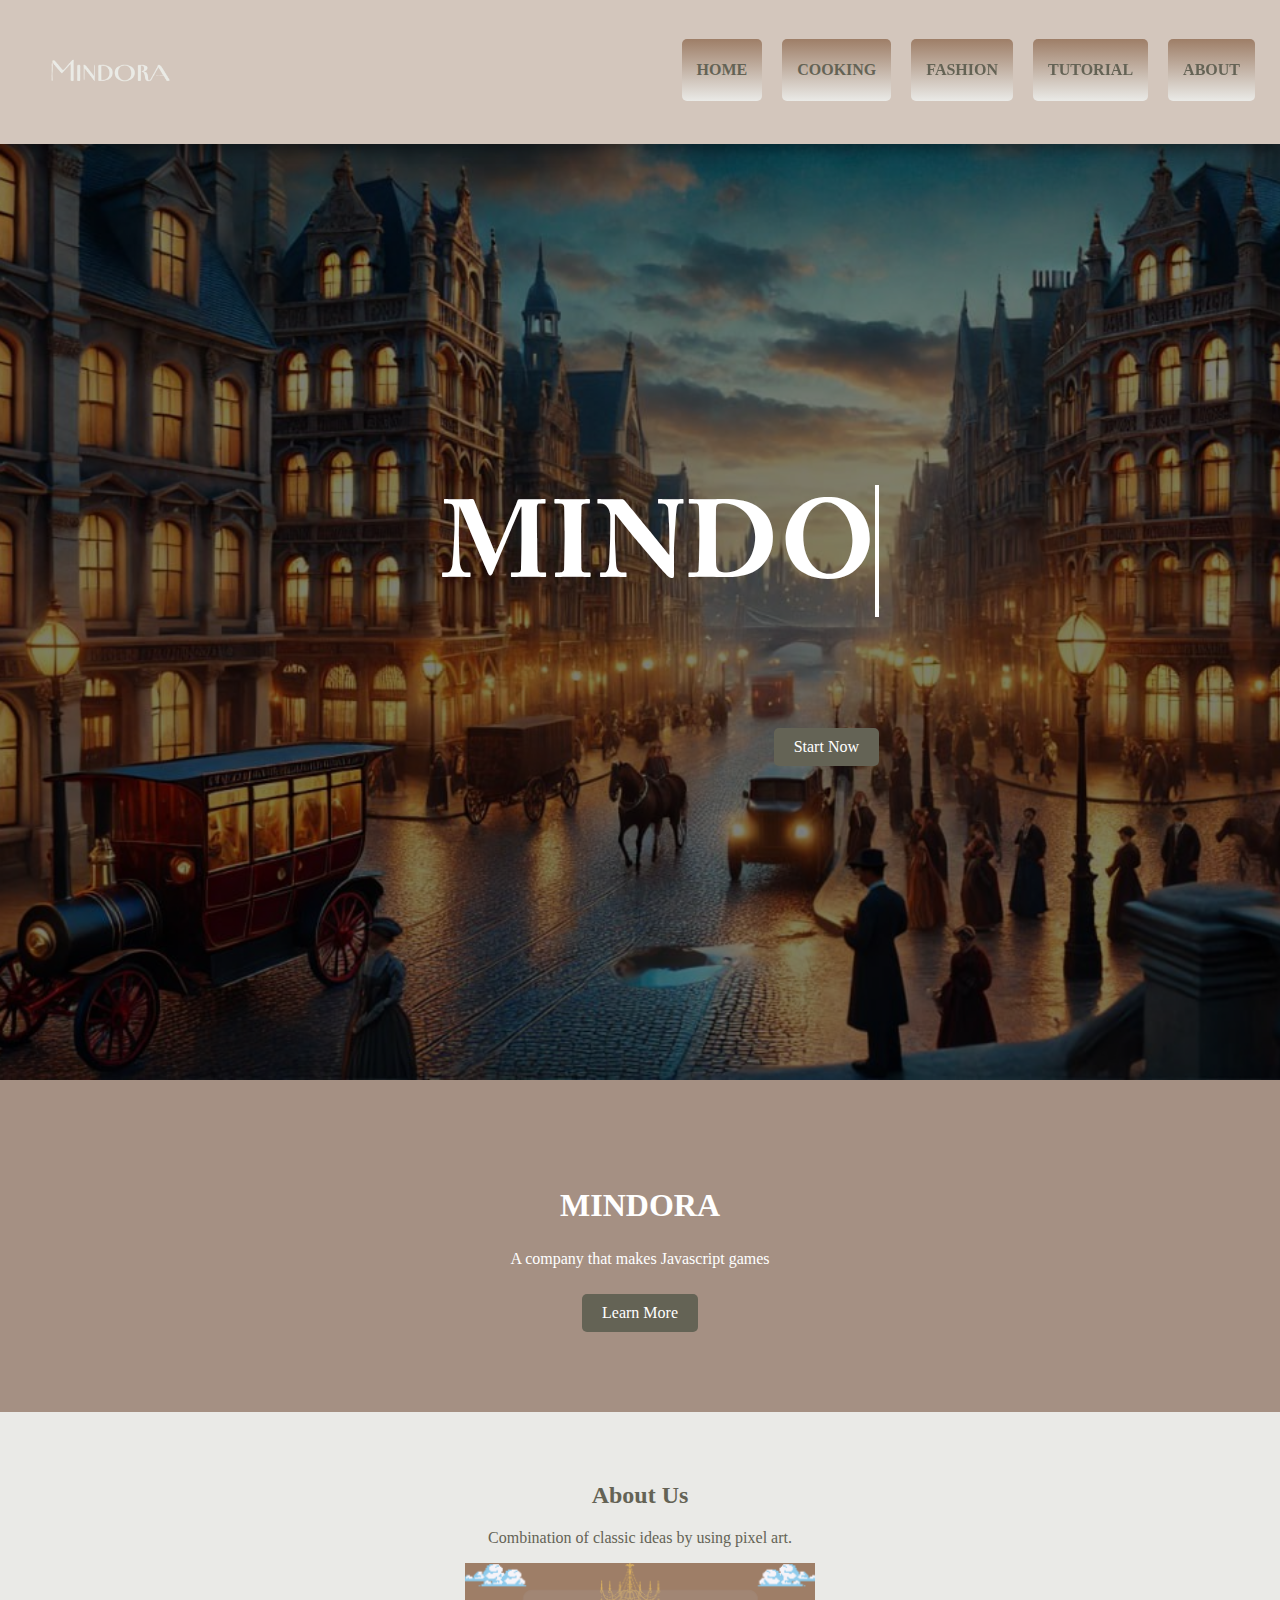
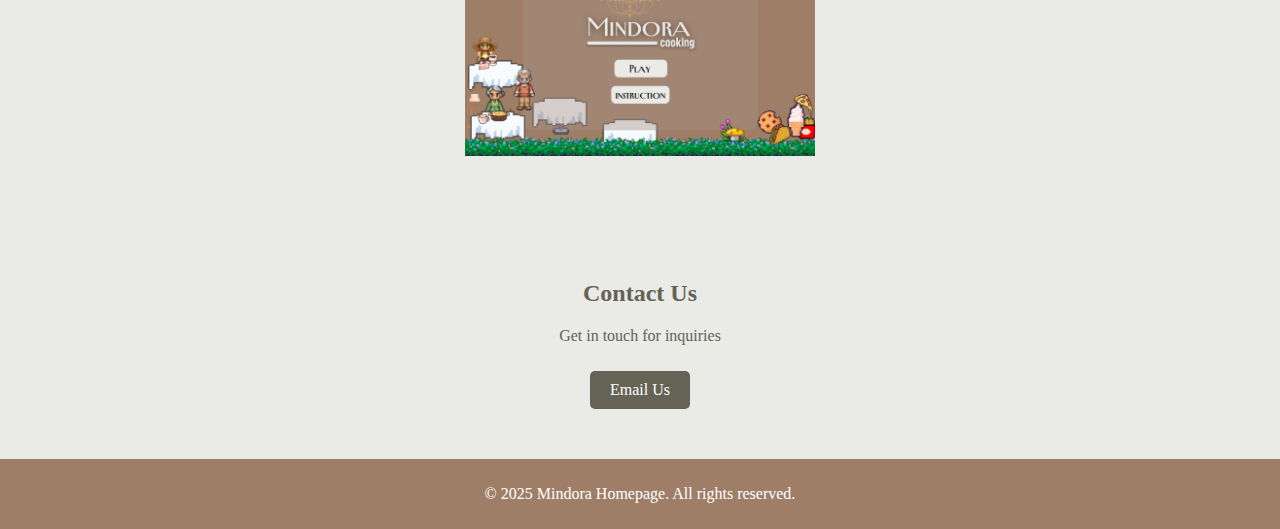
<file: index.html>
<!DOCTYPE html>
<html lang="en">
<head>
    <meta charset="UTF-8">
    <meta name="viewport" content="width=device-width, initial-scale=1.0">
    <title>Mindora Homepage</title>
    <link rel="stylesheet" href="styles.css">
</head>
<body>
    <nav class="navbar">
        <div class="logo">
            <img src="logo/1.png" alt="Logo" class="logo-image">
        </div>
        <ul class="nav-links">
            <li><a href="index.html" class="btn-7">HOME</a></li>
            <li><a href="Cooking Game/cooking.html" class="btn-7">COOKING</a></li>
            <li><a href="Mindora1/fashion game.html" class="btn-7">FASHION</a></li>
            <li><a href="descr.html" class="btn-7">TUTORIAL</a></li>
            <li><a href="contact.html" class="btn-7">ABOUT</a></li>
        </ul>
    </nav>

    <section id="welcome">
        <div class="welcome-content">
            <h2>Mindora</h2>
            <a href="Cooking Game/cooking.html" class="btn">Start Now</a>
        </div>
        <div class="welcome-bg" style="background-image: url('bghp1.png');"></div>
        <div class="welcome-bg" style="background-image: url('bghp2.png');"></div>
        <div class="welcome-bg" style="background-image: url('bghp3.png');"></div>
    </section>

    <section id="hero">
        <div class="hero-content">
            <h2>MINDORA</h2>
            <p>A company that makes Javascript games</p>
            <a href="#about" class="btn">Learn More</a>
        </div>
    </section>

    <section id="about">
        <h2>About Us</h2>
        <p>Combination of classic ideas by using pixel art.</p>
        <img src="game.png">
    </section>

    <section id="contact">
        <h2>Contact Us</h2>
        <p>Get in touch for inquiries</p>
        <a href="mailto:syafeeqa.aqeela11@gmail.com" class="btn">Email Us</a>
    </section>

    <footer>
        <p>&copy; 2025 Mindora Homepage. All rights reserved.</p>
    </footer>

   <!-- Scroll to Top Button -->
<div id="scrollToTop">
    <svg width="50" height="50" viewBox="0 0 100 100">
        <circle cx="50" cy="50" r="40" stroke="#D3C6BC" stroke-width="8" fill="none" stroke-dasharray="251.2" stroke-dashoffset="251.2"></circle>
        <polygon points="50,30 35,55 65,55" fill="#ffffff"/>
    </svg>
</div>



    <script src="script.js"></script> <!-- Your main script -->
</body>
</html>
</file>
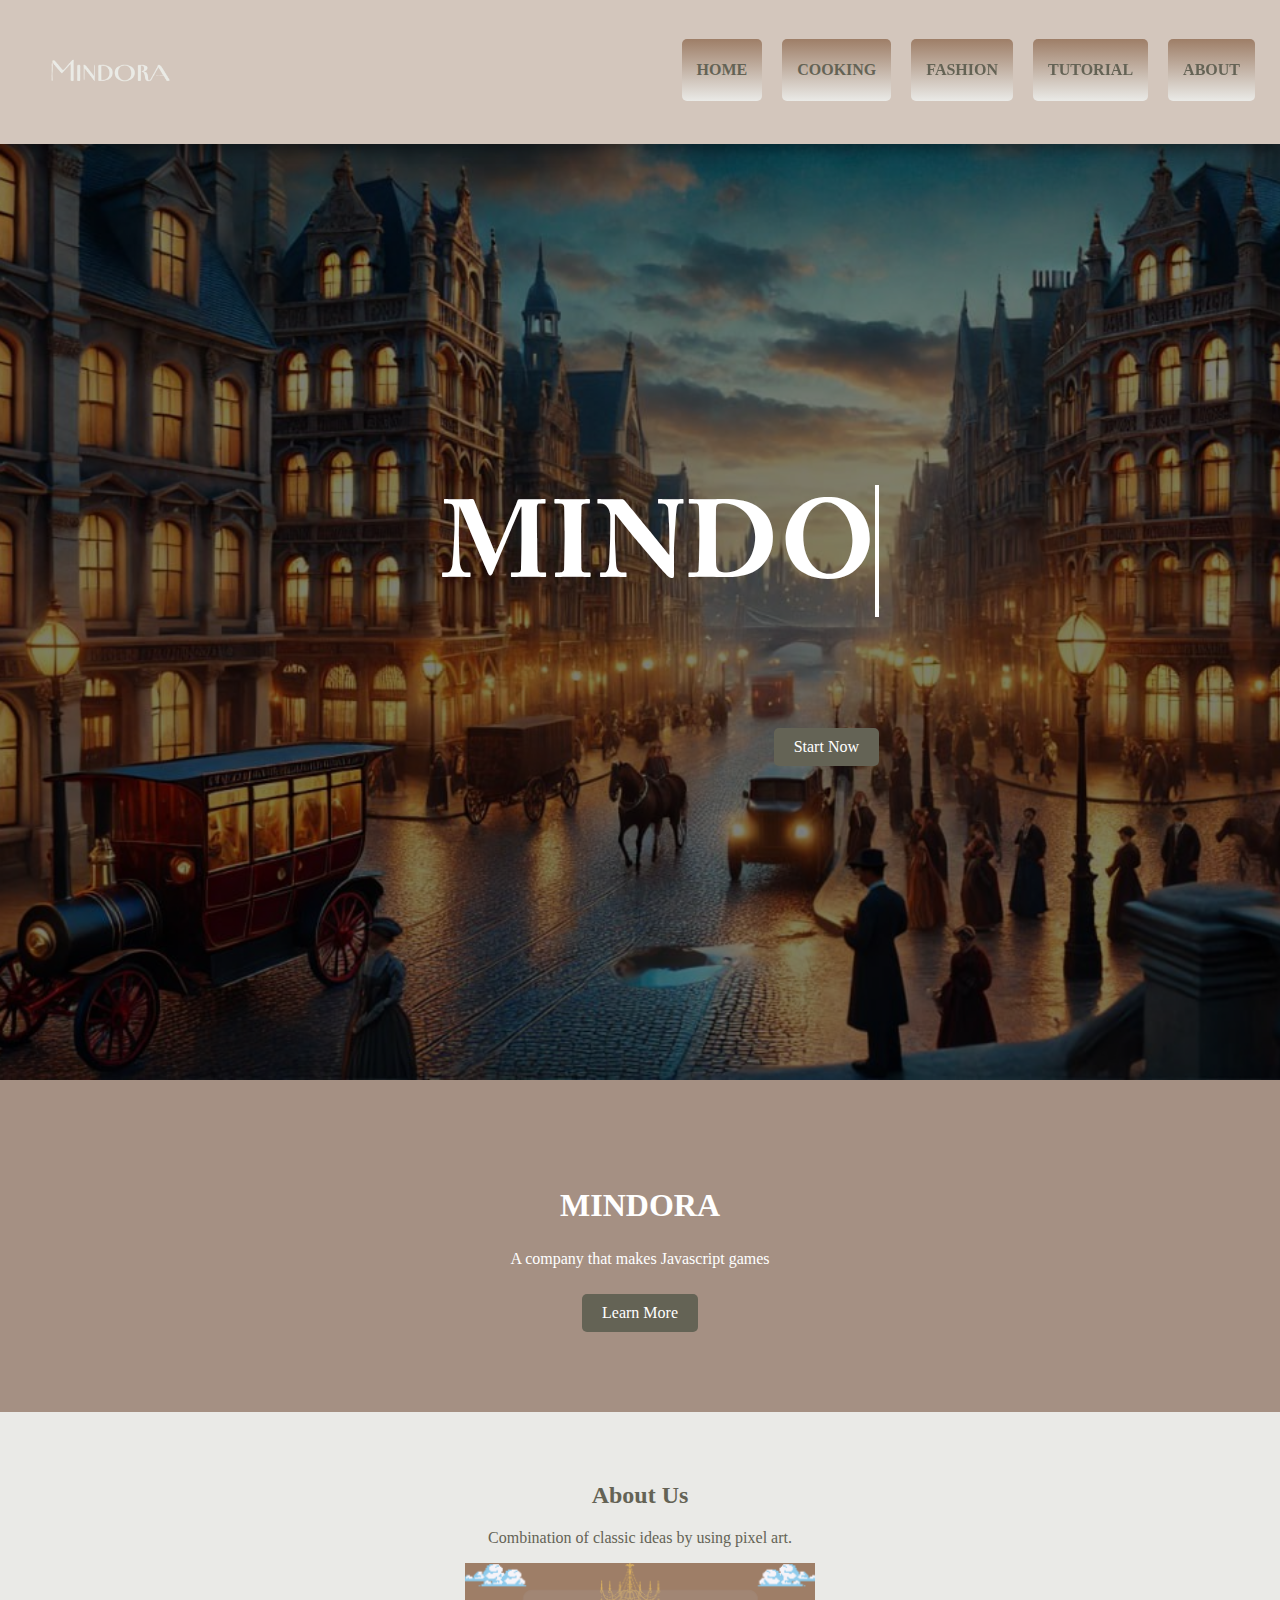
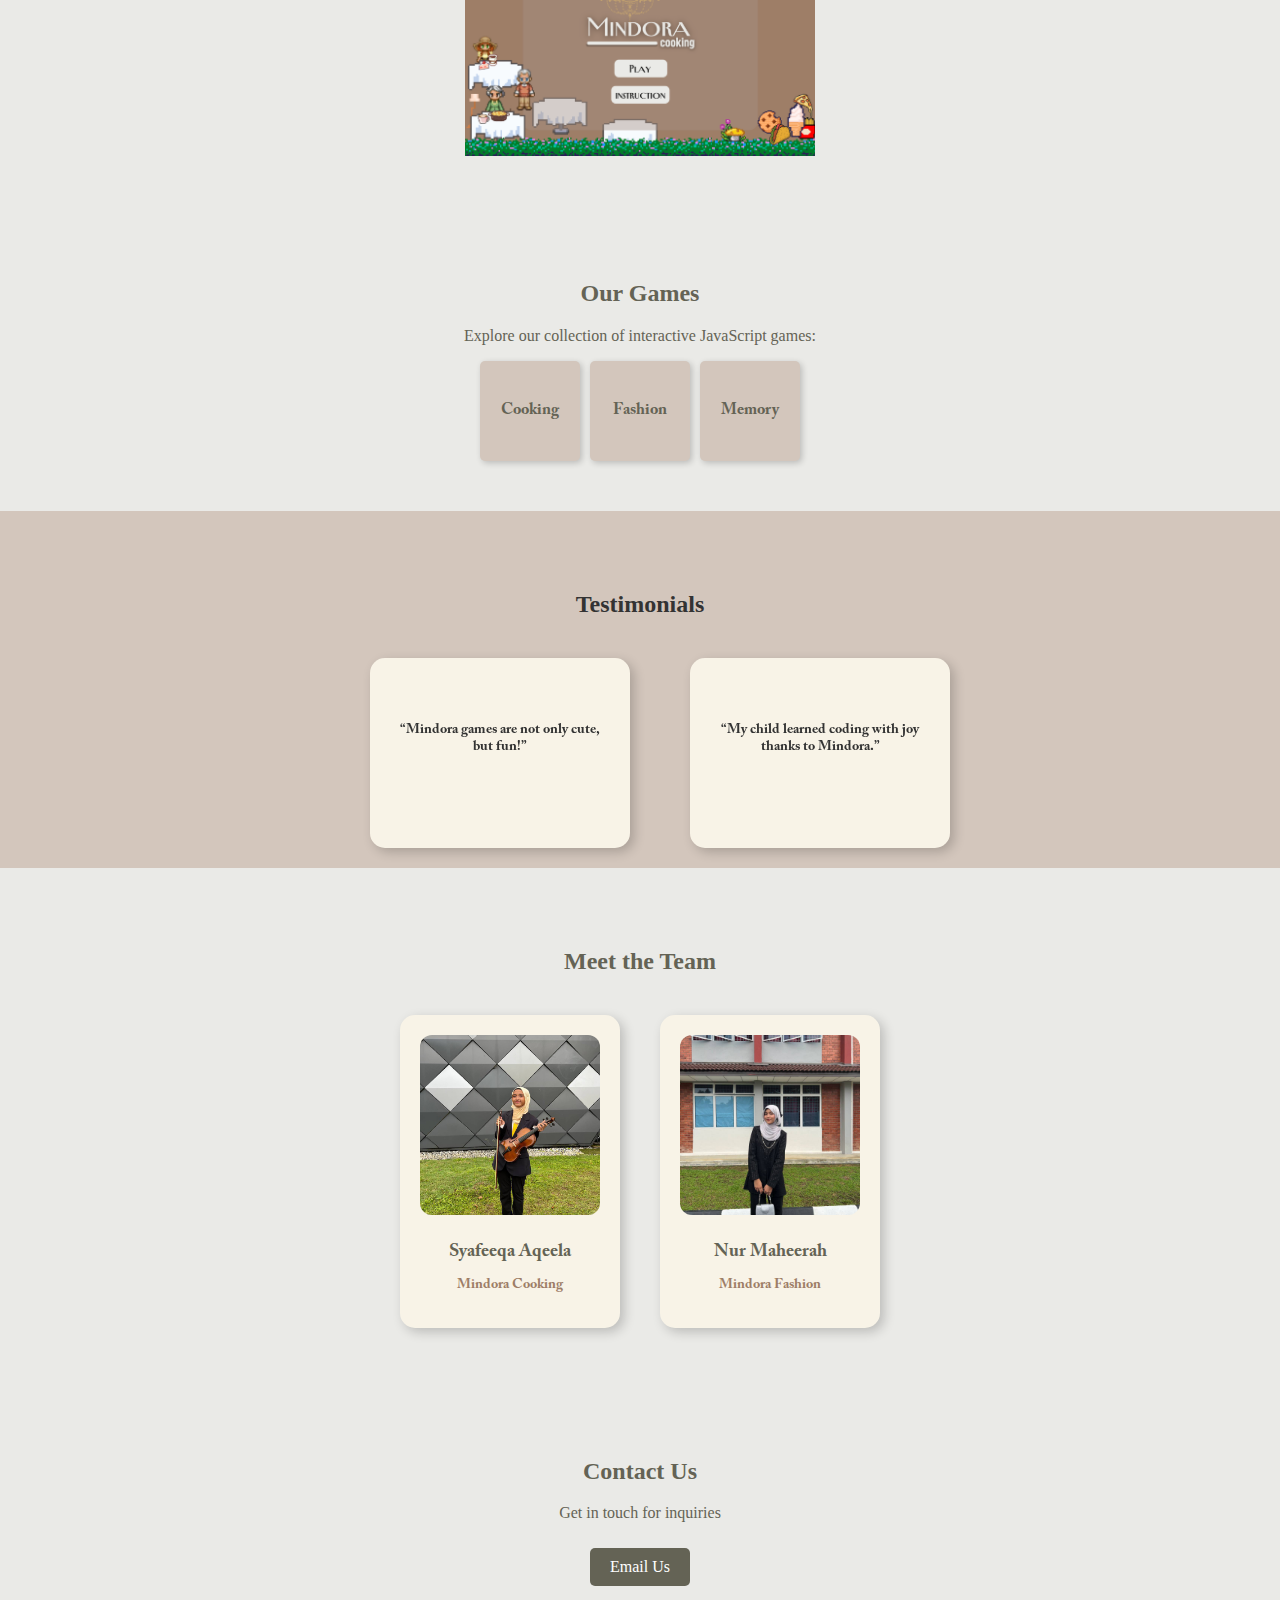
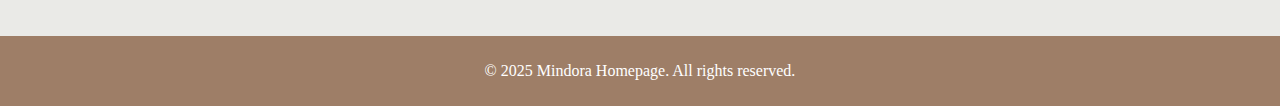
<file: contact.html>
<!DOCTYPE html>
<html lang="en">
<head>
  <meta charset="UTF-8" />
  <meta name="viewport" content="width=device-width, initial-scale=1.0"/>
  <title>Mindora Homepage</title>
  <link rel="stylesheet" href="styles.css">
</head>
<body>
  <nav class="navbar">
    <div class="logo">
      <img src="logo/1.png" alt="Logo" class="logo-image">
    </div>
    <ul class="nav-links">
      <li><a href="index.html" class="btn-7">HOME</a></li>
      <li><a href="Cooking Game/cooking.html" class="btn-7">COOKING</a></li>
      <li><a href="fashion game.js" class="btn-7">FASHION</a></li>
      <li><a href="descr.html" class="btn-7">TUTORIAL</a></li>
      <li><a href="contact.html" class="btn-7">ABOUT</a></li>
    </ul>
  </nav>

  <section id="welcome">
    <div class="welcome-content">
      <h2>Mindora</h2>
      <a href="start.html" class="btn">Start Now</a>
    </div>
    <div class="welcome-bg" style="background-image: url('bghp1.png');"></div>
    <div class="welcome-bg" style="background-image: url('bghp2.png');"></div>
    <div class="welcome-bg" style="background-image: url('bghp3.png');"></div>
  </section>

  <section id="hero">
    <div class="hero-content">
      <h2>MINDORA</h2>
      <p>A company that makes Javascript games</p>
      <a href="#about" class="btn">Learn More</a>
    </div>
  </section>

  <section id="about">
    <h2>About Us</h2>
    <p>Combination of classic ideas by using pixel art.</p>
    <img src="game.png">
  </section>

  <section id="games">
    <h2>Our Games</h2>
    <p>Explore our collection of interactive JavaScript games:</p>
    <div class="gallery-container">
      <div class="gallery-item">Cooking</div>
      <div class="gallery-item">Fashion</div>
      <div class="gallery-item">Memory</div>
    </div>
  </section>

  <section id="testimonials">
    <h2>Testimonials</h2>
    <div class="testimonial-container">
      <div class="testimonial-card">
        <div class="front">
          <p>“Mindora games are not only cute, but fun!”</p>
          <p></p>
        </div>
        <div class="back">
          <p>“The vintage design and pixel art make learning fun!”</p>
        </div>
      </div>
      <div class="testimonial-card">
        <div class="front">
          <p>“My child learned coding with joy thanks to Mindora.”</p>
          <p></p>
        </div>
        <div class="back">
          <p>“We love the creativity in every game!”</p>
        </div>
      </div>
    </div>
  </section>
  

  <section id="team">
    <h2>Meet the Team</h2>
    <div class="team-container">
      <div class="team-member">
        <img src="syafeeqa.png" alt="Syafeeqa Aqeela">
        <p class="name">Syafeeqa Aqeela</p>
        <p class="role">Mindora Cooking</p>
      </div>
      <div class="team-member">
        <img src="maheerah.png" alt="Maheerah Amani">
        <p class="name">Nur Maheerah</p>
        <p class="role">Mindora Fashion</p>
      </div>
    </div>
  </section>
  

  <section id="contact">
    <h2>Contact Us</h2>
    <p>Get in touch for inquiries</p>
    <a href="mailto:syafeeqa.aqeela11@gmail.com" class="btn">Email Us</a>
  </section>

  <footer>
    <p>&copy; 2025 Mindora Homepage. All rights reserved.</p>
  </footer>

  <!-- Scroll to Top Button -->
  <div id="scrollToTop">
    <svg width="50" height="50" viewBox="0 0 100 100">
      <circle cx="50" cy="50" r="40" stroke="#D3C6BC" stroke-width="8" fill="none" stroke-dasharray="251.2" stroke-dashoffset="251.2"></circle>
      <polygon points="50,30 35,55 65,55" fill="#ffffff"/>
    </svg>
  </div>

  <script src="script.js"></script>
</body>
</html>
</file>
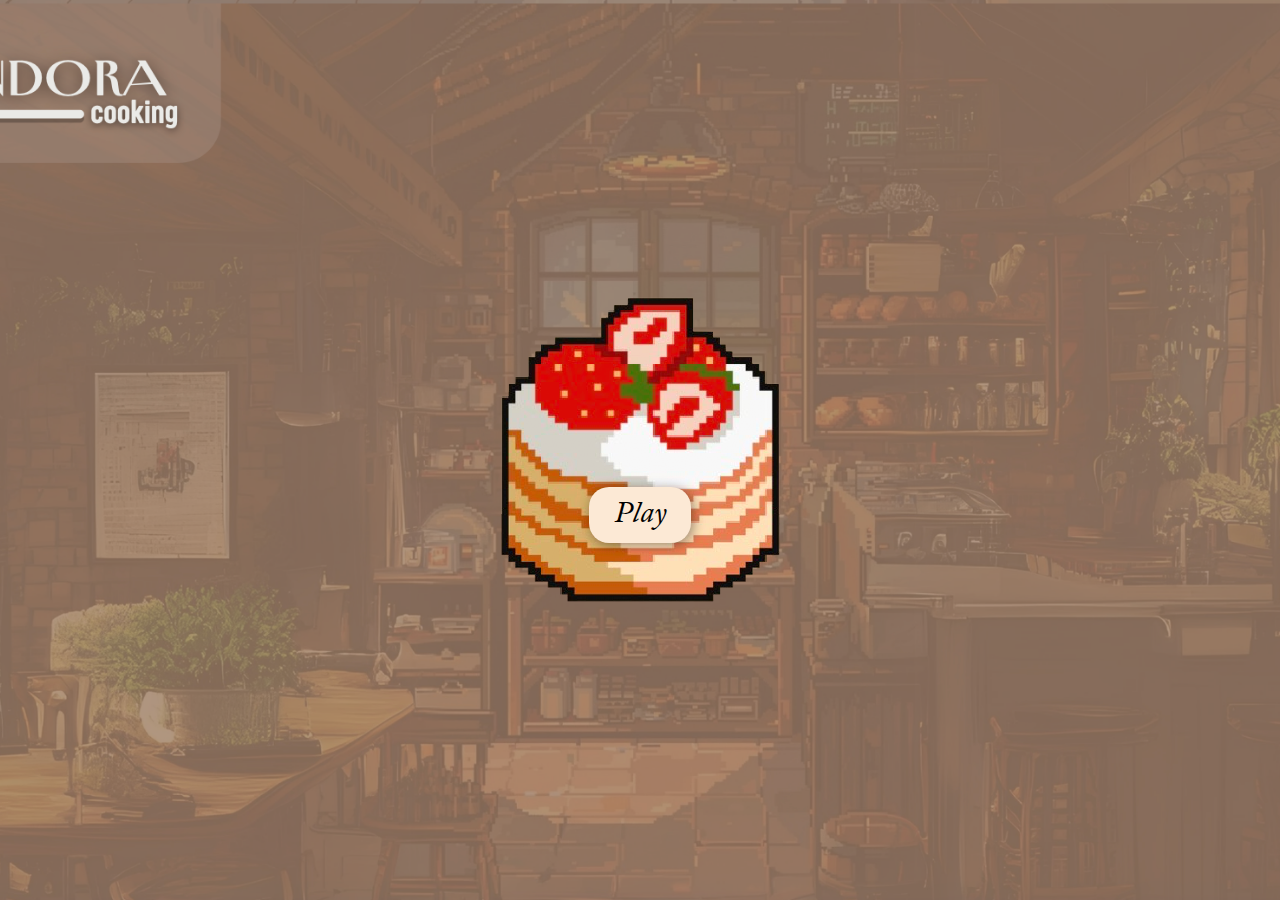
<file: Cooking Game/cake.html>
<!DOCTYPE html>
<html lang="en">
<head>
  <meta charset="UTF-8">
  <meta name="viewport" content="width=device-width, initial-scale=1.0">
  <title>Baking CAKE!!</title>
  <style>
    @font-face {
      font-family: myFont;
      src: url(ACaslonPro-Italic.otf);
    }

    body {
      font-family: myFont;
      margin: 0;
      background: url('bg/hp3.png') no-repeat center center/cover;
      height: 100vh;
      display: flex;
      justify-content: center;
      align-items: center;
    }

    .cake-container {
      position: relative;
      display: flex;
      justify-content: center;
      align-items: center;
      flex-direction: column;
    }

    .cakeImg {
      width: 280px;
      height: auto;
      image-rendering: pixelated;
    }

    .CakeButton {
      position: absolute;
      bottom: 60px;
      padding: 10px 25px;
      background-color: #fce9d5;
      border: none;
      border-radius: 20px;
      font-size: 30px;
      font-family: myFont;
      box-shadow: 2px 2px 12px rgba(0, 0, 0, 0.4);
      cursor: pointer;
      transition: all 0.3s ease;
    }

    .CakeButton a{
        text-decoration: none;
        color: black;
    }
    .CakeButton:hover {
      background-color: #f5d2c0;
      transform: translateY(-6px);
      color: #000;
    }
  </style>
</head>
<body>
  <div class="cake-container">
    <img class="cakeImg" src="assets/cake.png" alt="Cake">
    <button class="CakeButton"><a href="playcake.html">Play</a></button>
  </div>
</body>
</html>
</file>
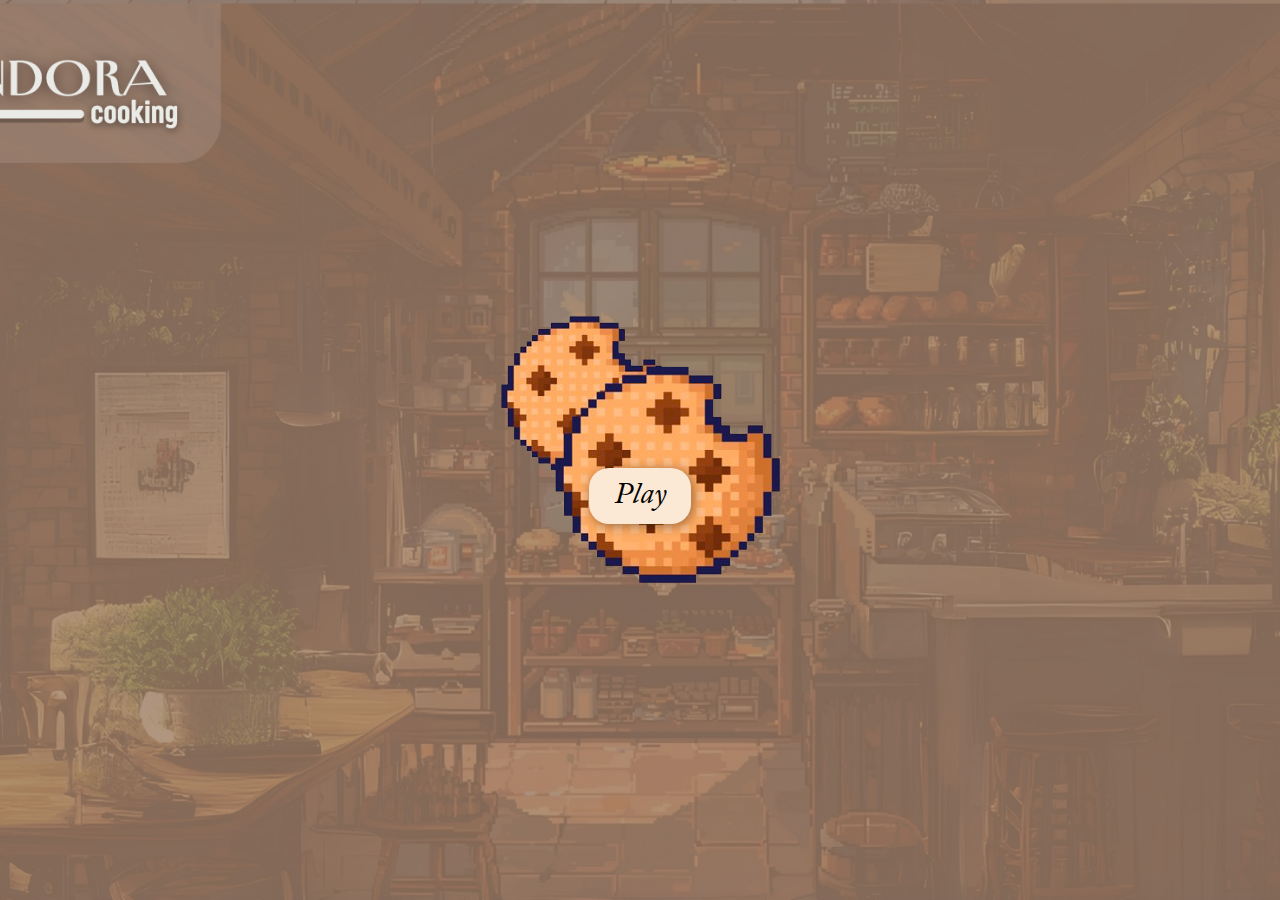
<file: Cooking Game/cookies.html>
<!DOCTYPE html>
<html lang="en">
<head>
  <meta charset="UTF-8">
  <meta name="viewport" content="width=device-width, initial-scale=1.0">
  <title>Making Cookies!!</title>
  <style>
    @font-face {
      font-family: myFont;
      src: url(ACaslonPro-Italic.otf);
    }

    body {
      font-family: myFont;
      margin: 0;
      background: url('bg/hp3.png') no-repeat center center/cover;
      height: 100vh;
      display: flex;
      justify-content: center;
      align-items: center;
    }

    .cake-container {
      position: relative;
      display: flex;
      justify-content: center;
      align-items: center;
      flex-direction: column;
    }

    .cakeImg {
      width: 280px;
      height: auto;
      image-rendering: pixelated;
    }

    .CakeButton {
      position: absolute;
      bottom: 60px;
      padding: 10px 25px;
      background-color: #fce9d5;
      border: none;
      border-radius: 20px;
      font-size: 30px;
      font-family: myFont;
      box-shadow: 2px 2px 12px rgba(0, 0, 0, 0.4);
      cursor: pointer;
      transition: all 0.3s ease;
    }

    .CakeButton a{
        text-decoration: none;
        color: black;
    }
    .CakeButton:hover {
      background-color: #f5d2c0;
      transform: translateY(-6px);
      color: #000;
    }
  </style>
</head>
<body>
  <div class="cake-container">
    <img class="cakeImg" src="assets/cookies.png" alt="Cookies">
    <button class="CakeButton"><a href="playcookies.html">Play</a></button>
  </div>
</body>
</html>
</file>
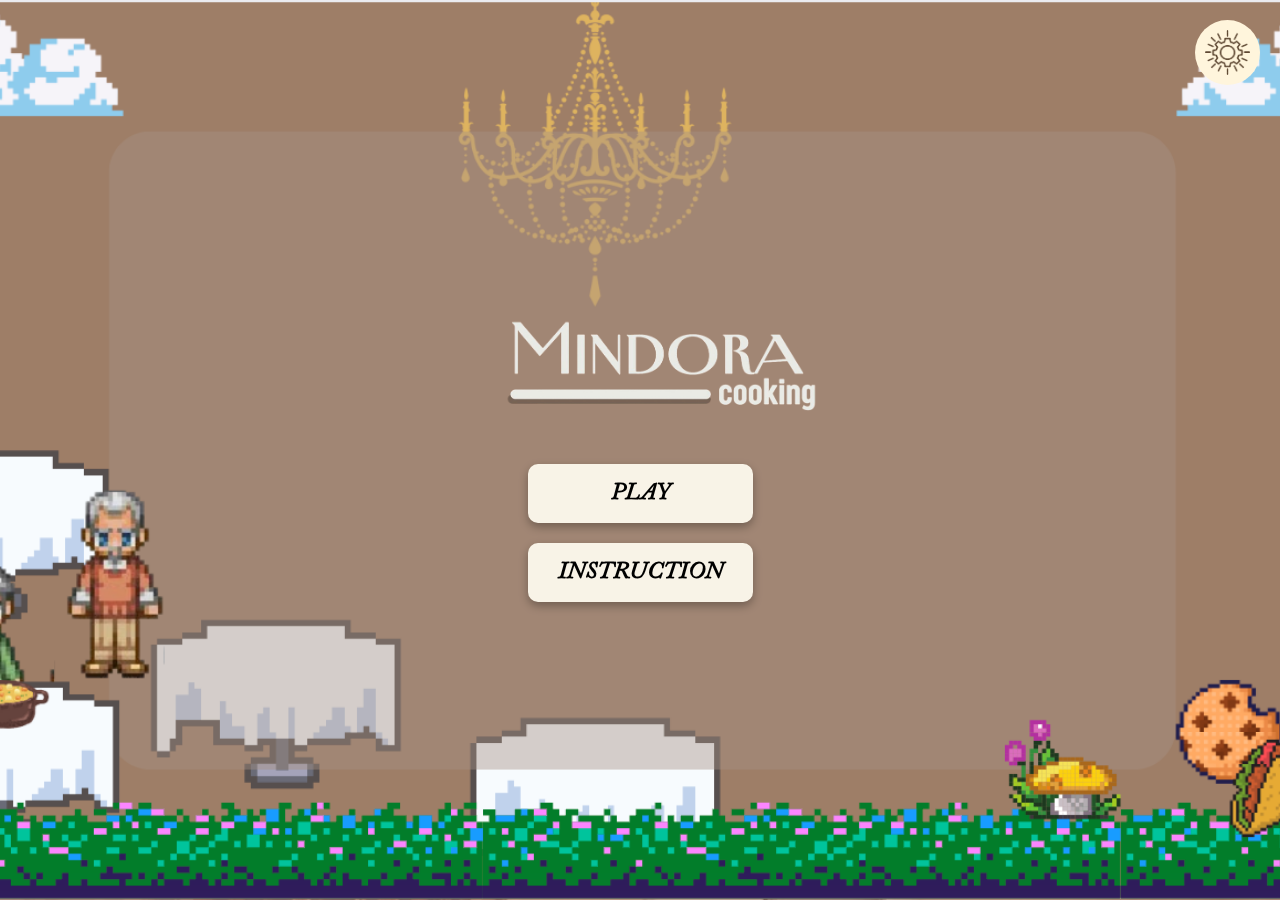
<file: Cooking Game/cooking.html>
<!DOCTYPE html>
<html lang="en">
<head>
  <meta charset="UTF-8" />
  <meta name="viewport" content="width=device-width, initial-scale=1.0"/>
  <title>Mindora Cooking Game</title>
  <style>
    @import url('https://fonts.googleapis.com/css2?family=Playfair+Display:wght@400;700&display=swap');
    @import url('https://fonts.googleapis.com/css2?family=Sour+Gummy:ital,wght@0,100..900;1,100..900&display=swap');
    @import url('https://fonts.googleapis.com/css2?family=Bebas+Neue&display=swap');

    @font-face {
        font-family: myFont;
        src: url(ACaslonPro-Italic.otf);
    }
    body {
  margin: 0;
  font-family: myFont;
  background: url('hp.png') no-repeat center center/cover;
  height: 100vh;
  overflow: hidden;
  filter: brightness(1); /* Initial brightness */
  transition: filter 0.3s ease;
}


    .main-menu {
      display: flex;
      flex-direction: column;
      justify-content: center;
      align-items: center;
      height: 100vh;
    }

    .logo img {
      width: 400px;
      margin-bottom: 40px;
    }

    .buttons {
      display: flex;
      flex-direction: column;
      gap: 20px;
    }

    .btn {
      padding: 15px 30px;
      background: #F8F3E7;
      border: none;
      border-radius: 10px;
      cursor: pointer;
      font-size: 24px;
      font-weight: bold;
      font-family: myFont;
      box-shadow: 0px 4px 10px rgba(0, 0, 0, 0.3);
    }

    .btn:hover {
      background: #D3C6BC;
    }

    .modal, .loader-screen {
      position: fixed;
      top: 0; left: 0; right: 0; bottom: 0;
      background: rgba(0,0,0,0.6);
      display: none;
      justify-content: center;
      align-items: center;
      z-index: 20;
    }

    .modal-content {
      background: #fff;
      padding: 30px;
      border-radius: 15px;
      width: 320px;
      text-align: center;
      color: #333;
    }

    .loader {
      border: 8px solid #f3f3f3;
      border-top: 8px solid #555;
      border-radius: 50%;
      width: 80px;
      height: 80px;
      animation: spin 1s linear infinite;
    }

    @keyframes spin {
      0% { transform: rotate(0deg); }
      100% { transform: rotate(360deg); }
    }

    .settings-icon {
      position: absolute;
      top: 20px;
      right: 20px;
      background-color: #fff5dc;
      border: none;
      padding: 10px;
      border-radius: 50%;
      font-size: 20px;
      cursor: pointer;
    }
    .settings-icon {
  position: absolute;
  top: 20px;
  right: 20px;
  width: 45px;
  height: 45px;
  border-radius: 50%;
  cursor: pointer;
  transition: transform 0.3s ease;
}

.settings-icon:hover {
  content: url('assets/settings2.png');
  transform: scale(1.1);
}

  </style>
</head>
<body>

  <!-- Settings Icon -->
<img src="assets/settings.png" id="settingsIcon" class="settings-icon" onclick="toggleSettings()" alt="Settings Icon" />


  <div class="main-menu">
    <div class="logo">
      <a href="../index.html"><img src="logo/mindora_cooking.png" alt="Mindora Cooking Logo"></a>
    </div>
    <div class="buttons">
      <button class="btn" id="playBtn">PLAY</button>
      <button class="btn" id="instructionBtn">INSTRUCTION</button>
    </div>
  </div>

  <!-- Instruction Modal -->
  <div class="modal" id="instructionModal">
    <div class="modal-content">
      <p>
        1. Choose a food to make<br/>
        2. You will be given a manual to memorise<br/>
        3. Cook according to the manual<br/>
        4. Serve to the customer
      </p>
      <button class="btn" onclick="closeModal('instructionModal')">Close</button>
    </div>
  </div>

  <!-- Settings Modal -->
  <div class="modal" id="settingsModal">
    <div class="modal-content">
      <h3>🔧 Settings</h3>
      
      <label for="brightness">Brightness</label><br>
      <input type="range" id="brightness" min="0.3" max="1.5" step="0.01" value="1"><br><br>

      <label for="musicSelector">Music Track</label><br>
      <select id="musicSelector">
        <option value="success">Success</option>
        <option value="passion">Passion</option>
        <option value="love">Love</option>
        <option value="spring">Spring</option>
      </select><br><br>

      <label>Volume</label><br>
      <input type="range" id="volumeSlider" min="0" max="1" step="0.01" value="0.5"><br><br>

      <button class="btn" onclick="closeModal('settingsModal')">Close</button>
    </div>
  </div>

  <!-- Loader -->
  <div class="loader-screen" id="loaderScreen">
    <div class="loader"></div>
  </div>

  <audio id="bgMusic" src="assets/success.mp3" autoplay loop></audio>

  <script>
    const music = document.getElementById("bgMusic");
    const volumeSlider = document.getElementById("volumeSlider");
    const musicSelector = document.getElementById("musicSelector");
    const brightnessSlider = document.getElementById("brightness");

    document.getElementById('instructionBtn').onclick = () => {
      document.getElementById('instructionModal').style.display = 'flex';
    };

    document.getElementById('playBtn').onclick = () => {
      document.getElementById('loaderScreen').style.display = 'flex';
      setTimeout(() => {
        window.location.href = 'food.html';
      }, 2000);
    };

    function closeModal(id) {
      document.getElementById(id).style.display = 'none';
    }

    function toggleSettings() {
      document.getElementById('settingsModal').style.display = 'flex';
    }

    volumeSlider.oninput = () => {
      music.volume = volumeSlider.value;
    };

    musicSelector.onchange = () => {
      music.src = `assets/${musicSelector.value}.mp3`;
      music.play();
    };

    brightnessSlider.oninput = () => {
      document.body.style.filter = `brightness(${brightnessSlider.value})`;
    };
  </script>
</body>
</html>
</file>
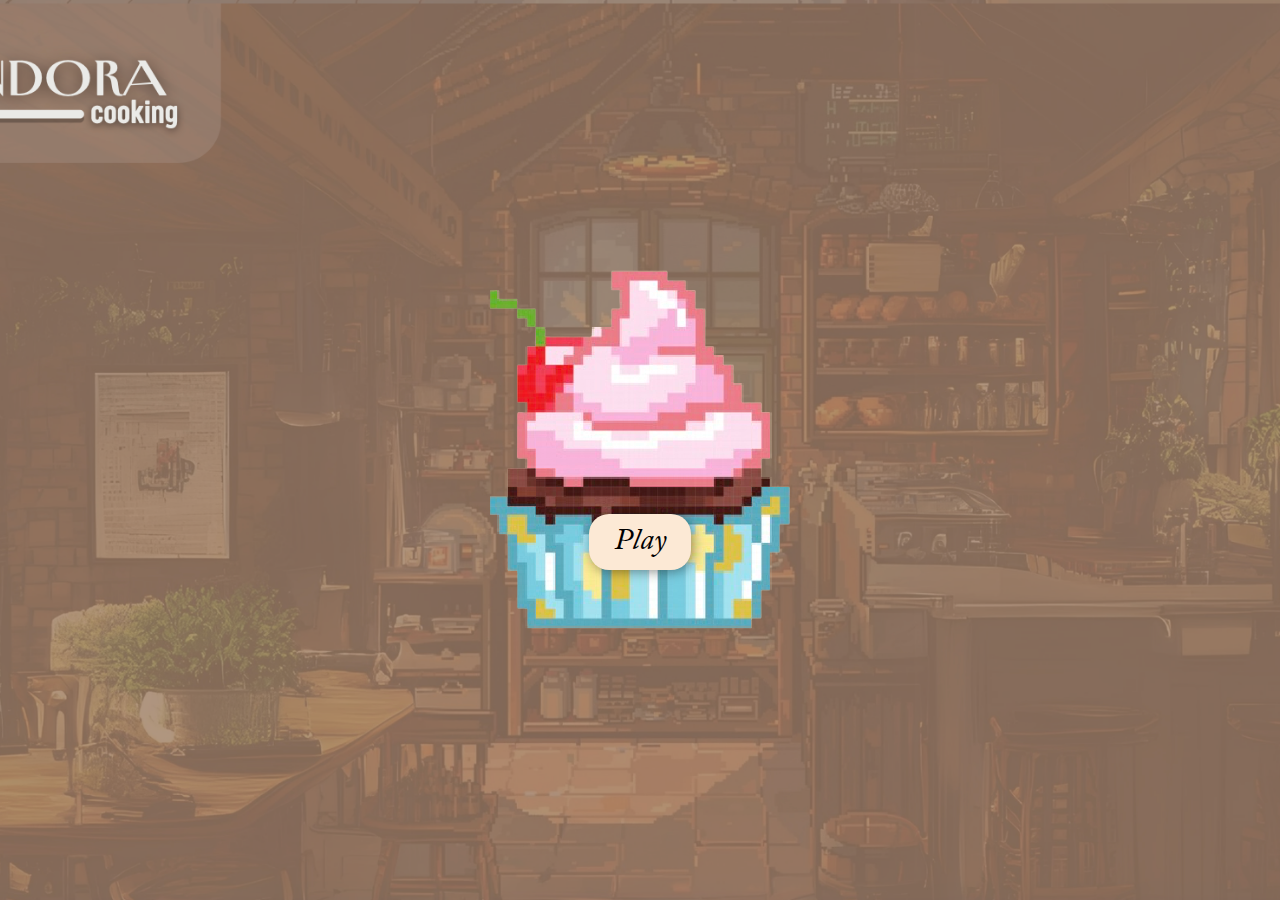
<file: Cooking Game/cupcake.html>
<!DOCTYPE html>
<html lang="en">
<head>
  <meta charset="UTF-8">
  <meta name="viewport" content="width=device-width, initial-scale=1.0">
  <title>Baking Cupcake!!</title>
  <style>
    @font-face {
      font-family: myFont;
      src: url(ACaslonPro-Italic.otf);
    }

    body {
      font-family: myFont;
      margin: 0;
      background: url('bg/hp3.png') no-repeat center center/cover;
      height: 100vh;
      display: flex;
      justify-content: center;
      align-items: center;
    }

    .pasta-container {
      position: relative;
      display: flex;
      justify-content: center;
      align-items: center;
      flex-direction: column;
    }

    .pastaImg {
      width: 300px;
      height: auto;
      image-rendering: pixelated;
    }

    .PastaButton {
      position: absolute;
      bottom: 60px;
      padding: 10px 25px;
      background-color: #fce9d5;
      border: none;
      border-radius: 20px;
      font-size: 30px;
      font-family: myFont;
      box-shadow: 2px 2px 12px rgba(0, 0, 0, 0.4);
      cursor: pointer;
      transition: all 0.3s ease;
    }

    .PastaButton a{
        text-decoration: none;
        color: black;
    }
    .PastaButton:hover {
      background-color: #f5d2c0;
      transform: translateY(-6px);
      color: #000;
    }
  </style>
</head>
<body>
  <div class="pasta-container">
    <img class="pastaImg" src="assets/cupcake.png" alt="Cupcake">
    <button class="PastaButton"><a href="playcupcake.html">Play</a></button>
  </div>
</body>
</html>
</file>
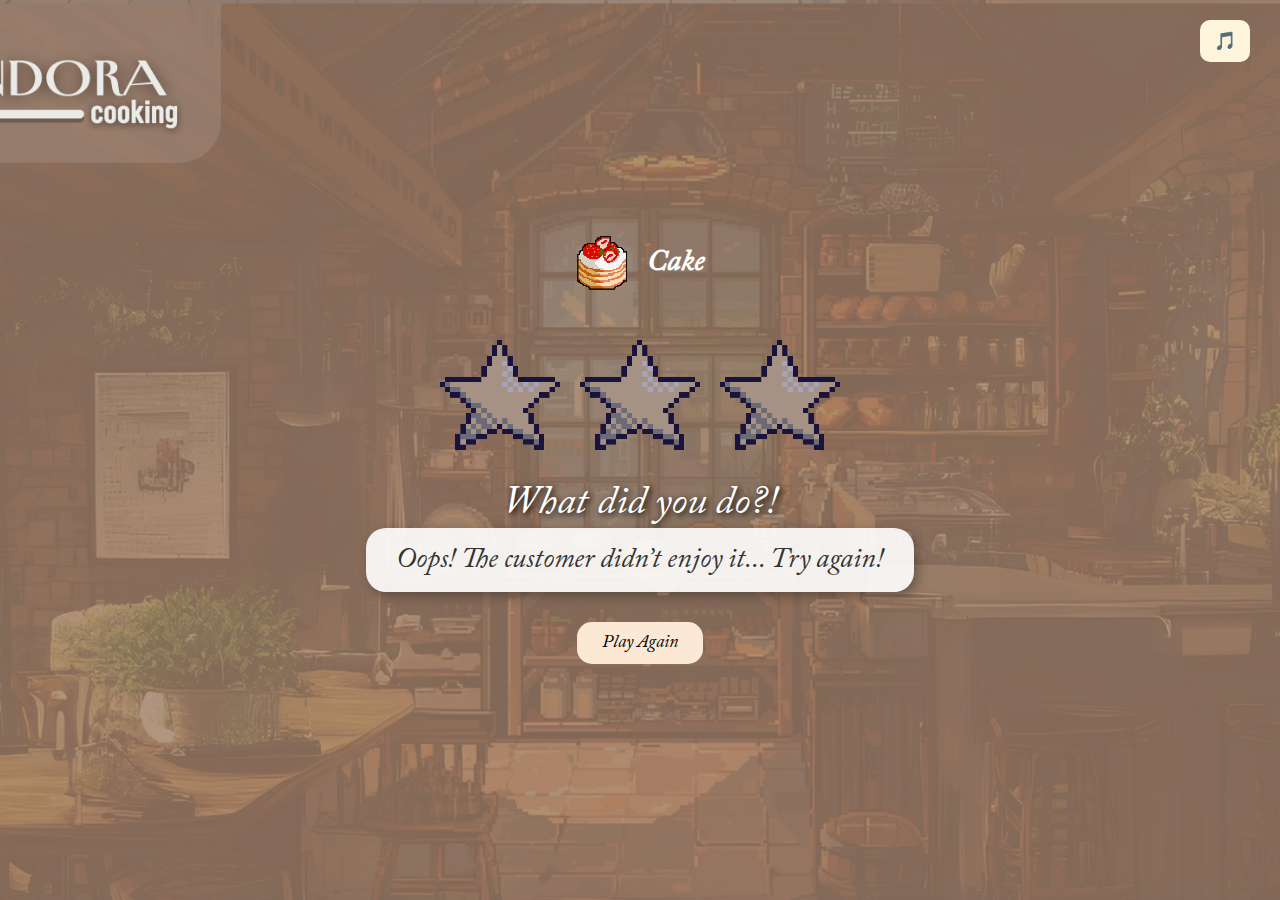
<file: Cooking Game/end.html>
<!DOCTYPE html>
<html lang="en">
<head>
  <meta charset="UTF-8" />
  <meta name="viewport" content="width=device-width, initial-scale=1.0"/>
  <title>Mindora Result</title>
  <style>
    @font-face {
      font-family: myFont;
      src: url(ACaslonPro-Italic.otf);
    }

    body {
      margin: 0;
      font-family: myFont;
      background: url('bg/hp3.png') no-repeat center center/cover;
      height: 100vh;
      display: flex;
      flex-direction: column;
      align-items: center;
      justify-content: center;
      text-align: center;
      color: #fff;
      position: relative;
    }

    .top-icons {
      display: flex;
      align-items: center;
      gap: 20px;
      margin-bottom: 20px;
    }

    .top-icons img {
      width: 50px;
      height: auto;
      image-rendering: pixelated;
    }

    .game-name {
      font-size: 30px;
      font-weight: bold;
    }

    .stars {
      display: flex;
      gap: 20px;
      margin: 30px 0;
    }

    .stars img {
      width: 120px; /* ⭐ Bigger stars */
      height: auto;
      image-rendering: pixelated;
    }

    .motivational {
      font-size: 28px;
      background-color: rgba(255,255,255,0.9);
      color: #333;
      padding: 15px 30px;
      border-radius: 20px;
      box-shadow: 4px 4px 12px rgba(0,0,0,0.3);
    }

    .congrats {
      font-size: 40px;
      color: #fff;
      text-shadow: 2px 2px 6px #000;
    }

    .btn {
      margin-top: 30px;
      font-size: 18px;
      padding: 10px 25px;
      border: none;
      background-color: #fce9d5;
      font-family: myFont;
      border-radius: 15px;
      cursor: pointer;
    }

    .btn:hover {
      background-color: #f5d2c0;
    }

    .music-toggle {
      position: absolute;
      top: 20px;
      right: 30px;
      background-color: #fff5dc;
      border: none;
      padding: 10px 14px;
      font-size: 18px;
      border-radius: 10px;
      cursor: pointer;
      z-index: 1000;
    }

    .music-panel {
      position: fixed;
      top: 50%;
      left: 50%;
      transform: translate(-50%, -50%);
      background-color: #fce9d5;
      padding: 30px 40px;
      border-radius: 20px;
      text-align: center;
      box-shadow: 4px 4px 10px rgba(0,0,0,0.3);
      display: none;
      z-index: 999;
      color: #000; /* 🖤 Text inside music panel */
    }
  </style>
</head>
<body>

  <!-- Top right music button -->
  <button class="music-toggle" onclick="toggleMusicPanel()">🎵</button>

  <!-- Music panel -->
  <div class="music-panel" id="musicPanel">
    <h3>🎧 Music Settings</h3>
    <label>Volume</label><br>
    <input type="range" id="volumeSlider" min="0" max="1" step="0.01"><br><br>

    <label>Choose Track:</label><br>
    <select id="musicSelector">
      <option value="success">Success</option>
      <option value="passion">Passion</option>
      <option value="love">Love</option>
      <option value="spring">Spring</option>
    </select><br><br>

    <button class="btn" onclick="closeMusicPanel()">Close</button>
  </div>

  <div class="top-icons">
    <img id="foodIcon" src="assets/cake.png" alt="Cake" />
    <div class="game-name" id="gameName">Cake</div>
  </div>

  <div class="stars" id="starsContainer"></div>

  <div class="congrats" id="congratsText"></div>
  <div class="motivational" id="message">You have received 3 stars from the customer!!</div>

  <button class="btn" onclick="window.location.href='food.html'">Play Again</button>

  <audio id="bgMusic" src="assets/success.mp3" autoplay loop></audio>

  <script>
    const params = new URLSearchParams(window.location.search);
    const score = parseInt(params.get('score')) || 0;
    const food = params.get('food') || 'cake';

    // Set food icon & name
    document.getElementById('foodIcon').src = `assets/${food}.png`;
    document.getElementById('gameName').textContent = food.charAt(0).toUpperCase() + food.slice(1);

    // Set stars
    let yellow = 0;
    if (score >= 75) yellow = 3;
    else if (score >= 50) yellow = 2;
    else if (score >= 30) yellow = 1;

    const grey = 3 - yellow;
    const starsContainer = document.getElementById('starsContainer');

    for (let i = 0; i < yellow; i++) {
      const star = document.createElement('img');
      star.src = 'assets/ystar.png';
      star.alt = 'Yellow Star';
      starsContainer.appendChild(star);
    }

    for (let i = 0; i < grey; i++) {
      const star = document.createElement('img');
      star.src = 'assets/gstar.png';
      star.alt = 'Grey Star';
      starsContainer.appendChild(star);
    }

    // Set motivational and congrats text
    const msg = document.getElementById('message');
    const congrats = document.getElementById('congratsText');

    if (yellow === 3) {
      msg.textContent = "You have received 3 stars from the customer!!";
      congrats.textContent = "Congratulations!!";
    } else if (yellow === 2) {
      msg.textContent = "Almost perfect! The customer is very happy!";
      congrats.textContent = "Congratulations!!";
    } else {
      msg.textContent = yellow === 1
        ? "You made a decent cake! Keep practicing!"
        : "Oops! The customer didn’t enjoy it... Try again!";
      congrats.textContent = "What did you do?!";
    }

    // Music Panel Logic
    const bgMusic = document.getElementById("bgMusic");
    const volumeSlider = document.getElementById("volumeSlider");
    const musicSelector = document.getElementById("musicSelector");

    function toggleMusicPanel() {
      const panel = document.getElementById("musicPanel");
      panel.style.display = panel.style.display === "block" ? "none" : "block";
    }

    function closeMusicPanel() {
      document.getElementById("musicPanel").style.display = "none";
    }

    bgMusic.volume = 0.5;
    volumeSlider.value = 0.5;

    volumeSlider.addEventListener('input', () => {
      bgMusic.volume = volumeSlider.value;
    });

    musicSelector.addEventListener('change', () => {
      const track = musicSelector.value;
      bgMusic.src = `assets/${track}.mp3`;
      bgMusic.play();
    });
  </script>
</body>
</html>
</file>
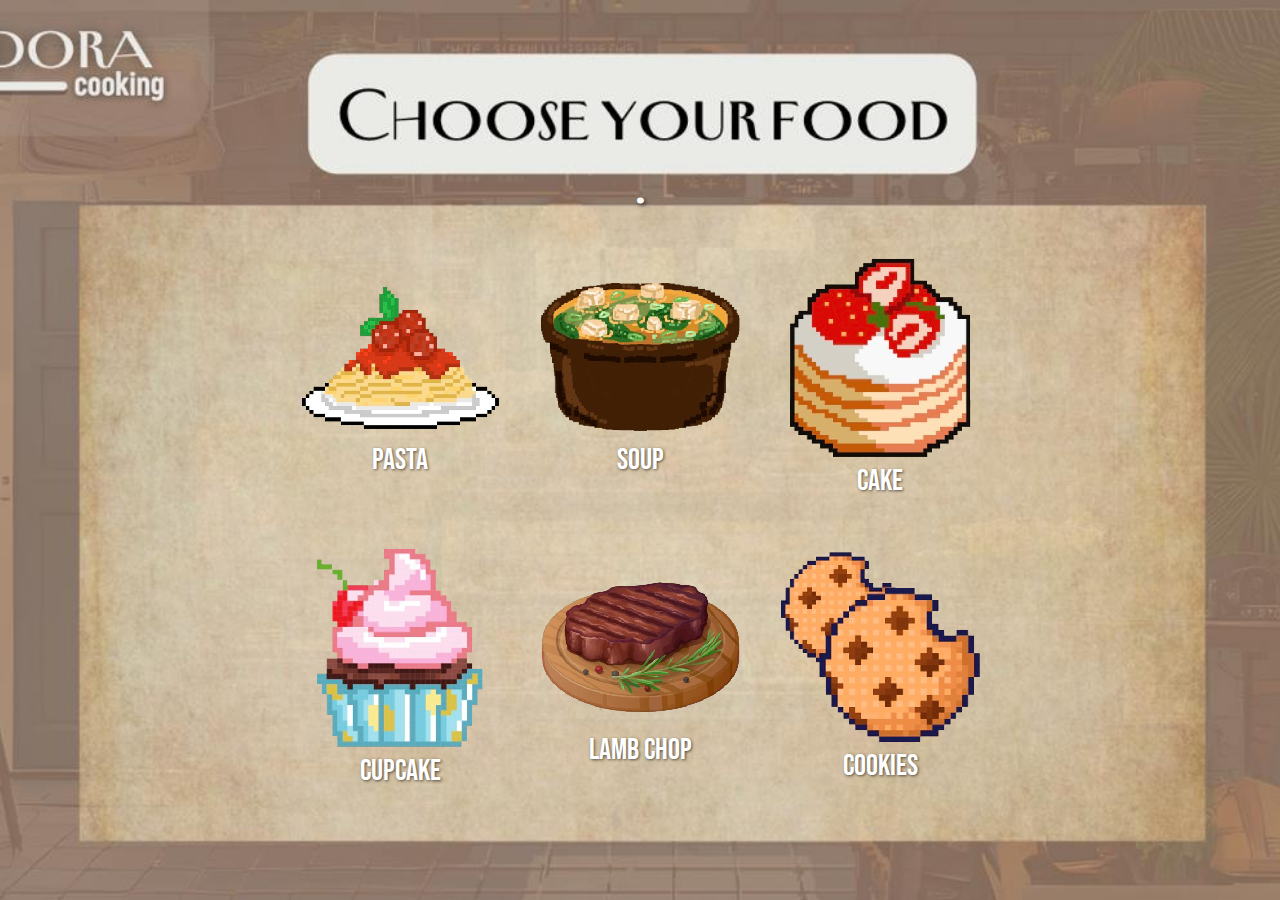
<file: Cooking Game/food.html>
<!DOCTYPE html>
<html lang="en">
<head>
  <meta charset="UTF-8" />
  <meta name="viewport" content="width=device-width, initial-scale=1.0"/>
  <title>Choose Your Food - Mindora Cooking</title>
  <style>
    @import url('https://fonts.googleapis.com/css2?family=Playfair+Display:wght@400;700&display=swap');
    @import url('https://fonts.googleapis.com/css2?family=Bebas+Neue&display=swap');

    @font-face {
      font-family: myFont;
      src: url(ACaslonPro-Italic.otf);
    }

    body {
      font-family: myFont;
      margin: 0;
      background: url('hp2.png') no-repeat center center/cover;
      height: 100vh;
      display: flex;
      flex-direction: column;
      align-items: center;
      justify-content: center;
    }

    h2 {
      font-family: 'Playfair Display', serif;
      font-size: 40px;
      color: #fff;
      text-shadow: 2px 2px 4px rgba(0,0,0,0.6);
      margin-bottom: 40px;
    }

    .container {
      width: 100%;
      display: flex;
      justify-content: center;
    }

    .food-grid {
      display: grid;
      grid-template-columns: repeat(3, 1fr);
      gap: 60px;
      transform: translateY(25px);
    }

    .food-item {
      display: flex;
      flex-direction: column;
      align-items: center;
      justify-content: center;
      cursor: pointer;
      transition: transform 0.3s ease;
      width: 180px;
      height: 230px;
    }

    .food-item:hover {
      transform: scale(1.1);
    }

    .food-item img {
      width: 200px;
      height: 200px;
      object-fit: contain;
      image-rendering: pixelated;
    }

    .food-item p {
      margin-top: 5px;
      font-family: 'Bebas Neue', sans-serif;
      font-size: 30px;
      color: #fff;
      text-shadow: 1px 1px 3px rgba(0,0,0,0.6);
    }
  </style>
</head>
<body>

  <h2>.</h2>

  <div class="container">
    <div class="food-grid">
      <div class="food-item" title="Pasta" onclick="window.location.href='pasta.html'">
        <img src="assets/pasta.png" alt="Pasta">
        <p>Pasta</p>
      </div>
      <div class="food-item" title="Soup" onclick="window.location.href='soup.html'">
        <img src="assets/soup.png" alt="Soup">
        <p>Soup</p>
      </div>
      <div class="food-item" title="Cake" onclick="window.location.href='cake.html'">
        <img src="assets/cake.png" alt="Cake">
        <p>Cake</p>
      </div>
      <div class="food-item" title="Cupcake" onclick="window.location.href='cupcake.html'">
        <img src="assets/cupcake.png" alt="Cupcake">
        <p>Cupcake</p>
      </div>
      <div class="food-item" title="Lamb Chop" onclick="window.location.href='lambchop.html'">
        <img src="assets/lambchop.png" alt="Lamb Chop">
        <p>Lamb Chop</p>
      </div>
      <div class="food-item" title="Cookies" onclick="window.location.href='cookies.html'">
        <img src="assets/cookies.png" alt="Cookies">
        <p>Cookies</p>
      </div>
    </div>
  </div>

  <script>
    function selectFood(food) {
      alert("You selected " + food + "!");
      // You can add redirects for other food pages here
    }
  </script>
</body>
</html>
</file>
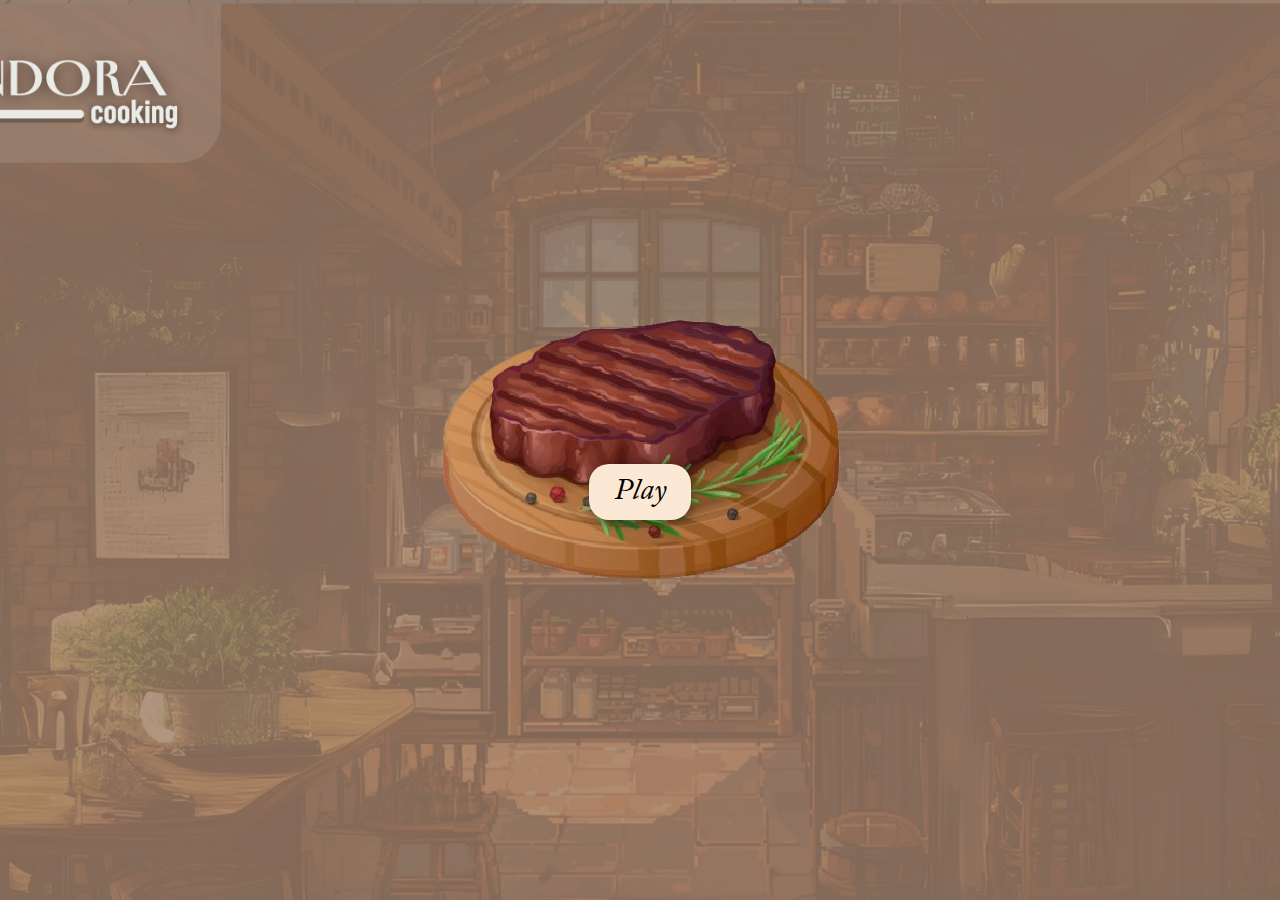
<file: Cooking Game/lambchop.html>
<!DOCTYPE html>
<html lang="en">
<head>
  <meta charset="UTF-8">
  <meta name="viewport" content="width=device-width, initial-scale=1.0">
  <title>Making LAMBCHOP!!</title>
  <style>
    @font-face {
      font-family: myFont;
      src: url(ACaslonPro-Italic.otf);
    }

    body {
      font-family: myFont;
      margin: 0;
      background: url('bg/hp3.png') no-repeat center center/cover;
      height: 100vh;
      display: flex;
      justify-content: center;
      align-items: center;
    }

    .pasta-container {
      position: relative;
      display: flex;
      justify-content: center;
      align-items: center;
      flex-direction: column;
    }

    .pastaImg {
      width: 400px;
      height: auto;
      image-rendering: pixelated;
    }

    .PastaButton {
      position: absolute;
      bottom: 60px;
      padding: 10px 25px;
      background-color: #fce9d5;
      border: none;
      border-radius: 20px;
      font-size: 30px;
      font-family: myFont;
      box-shadow: 2px 2px 12px rgba(0, 0, 0, 0.4);
      cursor: pointer;
      transition: all 0.3s ease;
    }

    .PastaButton a{
        text-decoration: none;
        color: black;
    }
    .PastaButton:hover {
      background-color: #f5d2c0;
      transform: translateY(-6px);
      color: #000;
    }
  </style>
</head>
<body>
  <div class="pasta-container">
    <img class="pastaImg" src="assets/lambchop.png" alt="lambchop">
    <button class="PastaButton"><a href="playlambchop.html">Play</a></button>
  </div>
</body>
</html>
</file>
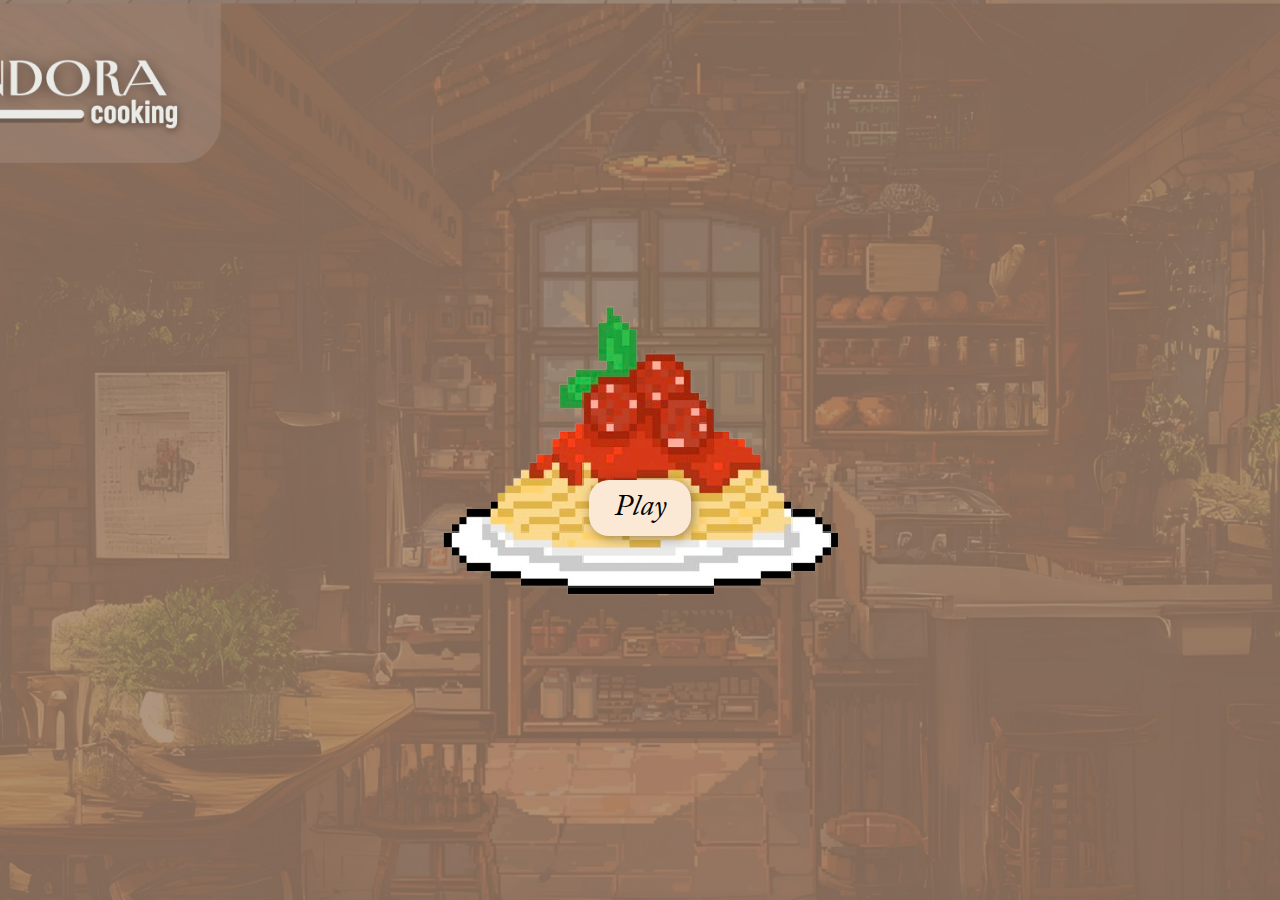
<file: Cooking Game/pasta.html>
<!DOCTYPE html>
<html lang="en">
<head>
  <meta charset="UTF-8">
  <meta name="viewport" content="width=device-width, initial-scale=1.0">
  <title>Making PASTA!!</title>
  <style>
    @font-face {
      font-family: myFont;
      src: url(ACaslonPro-Italic.otf);
    }

    body {
      font-family: myFont;
      margin: 0;
      background: url('bg/hp3.png') no-repeat center center/cover;
      height: 100vh;
      display: flex;
      justify-content: center;
      align-items: center;
    }

    .pasta-container {
      position: relative;
      display: flex;
      justify-content: center;
      align-items: center;
      flex-direction: column;
    }

    .pastaImg {
      width: 400px;
      height: auto;
      image-rendering: pixelated;
    }

    .PastaButton {
      position: absolute;
      bottom: 60px;
      padding: 10px 25px;
      background-color: #fce9d5;
      border: none;
      border-radius: 20px;
      font-size: 30px;
      font-family: myFont;
      box-shadow: 2px 2px 12px rgba(0, 0, 0, 0.4);
      cursor: pointer;
      transition: all 0.3s ease;
    }

    .PastaButton a{
        text-decoration: none;
        color: black;
    }
    .PastaButton:hover {
      background-color: #f5d2c0;
      transform: translateY(-6px);
      color: #000;
    }
  </style>
</head>
<body>
  <div class="pasta-container">
    <img class="pastaImg" src="assets/pasta.png" alt="Cake">
    <button class="PastaButton"><a href="playpasta.html">Play</a></button>
  </div>
</body>
</html>
</file>
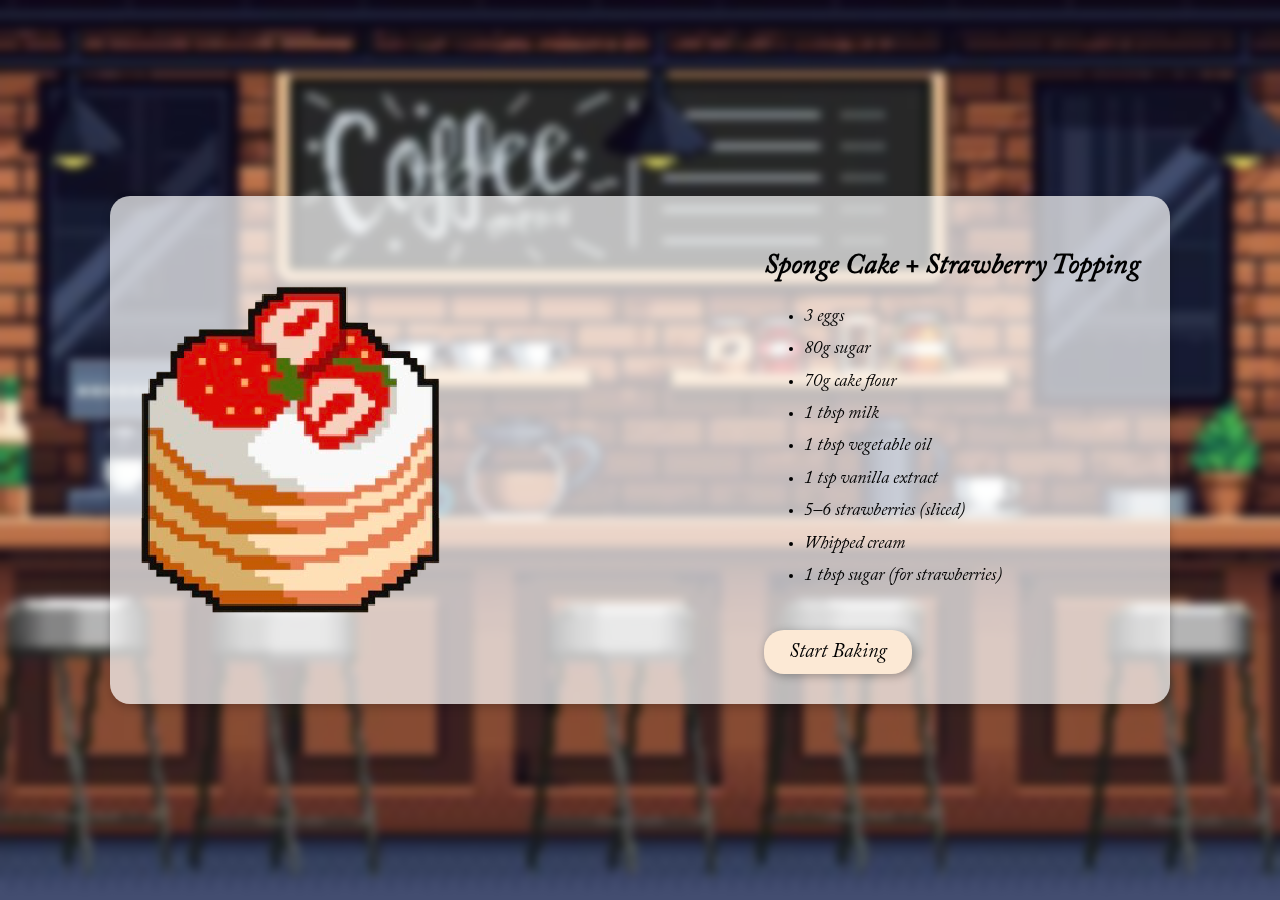
<file: Cooking Game/playcake.html>
<!DOCTYPE html>
<html lang="en">
<head>
  <meta charset="UTF-8" />
  <meta name="viewport" content="width=device-width, initial-scale=1.0"/>
  <title>Play Cake</title>
  <style>
    @font-face {
      font-family: myFont;
      src: url(ACaslonPro-Italic.otf);
    }

    body {
      font-family: myFont;
      margin: 0;
      background: url('bg/bg4.png') no-repeat center center/cover;
      height: 100vh;
      display: flex;
      flex-direction: column;
      justify-content: center;
      align-items: center;
      transition: background 0.5s ease;
      background-color: rgba(80, 50, 20, 0.9);
      backdrop-filter: blur(5px);
    }

    .session1, .session2 {
      display: none;
      justify-content: space-between;
      align-items: center;
      width: 90%;
      max-width: 1000px;
      padding: 30px;
      border-radius: 20px;
      background-color: rgba(255, 255, 255, 0.7);
      box-shadow: 0 4px 10px rgba(0,0,0,0.2);
    }

    .active {
      display: flex;
    }

    .session1 img {
      width: 300px;
      image-rendering: pixelated;
    }

    .recipe {
      max-width: 500px;
      padding-left: 40px;
    }

    .recipe h2 {
      font-size: 28px;
      margin-bottom: 15px;
    }

    .recipe ul {
      font-size: 18px;
      line-height: 1.8;
    }

    .continue-btn {
      margin-top: 20px;
      padding: 10px 25px;
      background-color: #fce9d5;
      border: none;
      border-radius: 20px;
      font-size: 20px;
      box-shadow: 2px 2px 10px rgba(0, 0, 0, 0.3);
      cursor: pointer;
      transition: all 0.3s ease;
      font-family: myFont;
    }

    .continue-btn:hover {
      background-color: #f5d2c0;
      transform: translateY(-5px);
    }

    .grid {
    padding: 30px 0px;
    display: grid;
    grid-template-columns: repeat(5, 1fr); /* 5 columns */
    gap: 60px; /* Add gap between ingredients */
    justify-items: center; /* Horizontally center ingredients */
    align-items: center;   /* Vertically center ingredients */
    }

    .ingredient {
    display: flex;
    flex-direction: column;
    align-items: center;
    justify-content: center;
    width: 110px;
    height: 120px;
    padding: 5px;
    border: 2px solid #fff;
    border-radius: 12px;
    cursor: pointer;
    background-color: rgba(252, 233, 213, 0.2);
    font-family: myFont;
    transition: all 0.2s ease;
    user-select: none;
    text-align: center;
    }

    .ingredient img {
      width: 90px;
      height: 90px;
      object-fit: contain;
      margin-bottom: 6px;
      image-rendering: pixelated;
      pointer-events: none;
    }

    .ingredient p {
      margin: 0;
      font-size: 14px;
    }

    .ingredient.selected {
      background-color: #f5c9a0;
      border-color: #000;
    }

    .ingredient.wrong {
      background-color: #ffb6b6 !important;
      border-color: #a00 !important;
    }

    .submit-btn {
      padding: 10px 20px;
      font-size: 18px;
      border: none;
      background-color: #d8b89c;
      border-radius: 20px;
      font-family: myFont;
      cursor: pointer;
      box-shadow: 2px 2px 8px rgba(0,0,0,0.3);
      margin: 0 auto;
      display: block;
    }

    .submit-btn:hover {
      background-color: #bca18c;
    }
  </style>
</head>
<body>

    

  <!-- Session 1: Memorize -->
  <div class="session1 active" id="session1">
    <img src="assets/cake.png" alt="Sponge Cake Image">
    <div class="recipe">
      <h2>Sponge Cake + Strawberry Topping</h2>
      <ul>
        <li>3 eggs</li>
        <li>80g sugar</li>
        <li>70g cake flour</li>
        <li>1 tbsp milk</li>
        <li>1 tbsp vegetable oil</li>
        <li>1 tsp vanilla extract</li>
        <li>5–6 strawberries (sliced)</li>
        <li>Whipped cream</li>
        <li>1 tbsp sugar (for strawberries)</li>
      </ul>
      <button class="continue-btn" onclick="goToSession2()">Start Baking</button>
    </div>
  </div>

  <!-- Session 2: Ingredient Selection -->
  <div class="session2" id="session2">
    <div class="ingredients">
      <h2>Click the correct ingredients to make the cake!</h2>
      <div class="grid"></div>
      <button class="submit-btn" onclick="submitIngredients()">Submit</button>
    </div>
  </div>

  <script>
    function shuffle(array) {
      for (let i = array.length - 1; i > 0; i--) {
        const j = Math.floor(Math.random() * (i + 1));
        [array[i], array[j]] = [array[j], array[i]];
      }
      return array;
    }

    function goToSession2() {
      document.body.style.background = "url('assets/table.png') no-repeat center center/cover";

      document.getElementById('session1').classList.remove('active');
      document.getElementById('session2').classList.add('active');

      const correct = [
        "eggs", "sugar", "cake flour", "milk",
        "vegetable oil", "vanilla extract", "strawberries", "whipped cream"
      ];

      const distractors = [
        "flour", "butter", "salt", "honey", "cinnamon", "chocolate chips",
        "peanut butter", "ketchup", "soy sauce", "cream cheese",
        "lemon juice", "baking soda"
      ];

      const allIngredients = shuffle([...correct, ...distractors]);
      const selectedSet = allIngredients.slice(0, 15);

      const grid = document.querySelector('.grid');
      grid.innerHTML = '';

      selectedSet.forEach(name => {
        const wrapper = document.createElement('div');
        wrapper.classList.add('ingredient');
        wrapper.dataset.name = name;

        const img = document.createElement('img');
        const filename = name.replace(/\s+/g, '_').toLowerCase(); // e.g., chocolate chips => chocolate_chips
        img.src = `assets/ingredients/${filename}.png`;
        img.alt = name;

        const label = document.createElement('p');
        label.textContent = name.charAt(0).toUpperCase() + name.slice(1);

        wrapper.appendChild(img);
        wrapper.appendChild(label);
        grid.appendChild(wrapper);
      });

      window.correctIngredients = correct;
    }

    document.addEventListener('click', function(e) {
      const item = e.target.closest('.ingredient');
      if (item) {
        item.classList.toggle('selected');
      }
    });

    function submitIngredients() {
      const selectedButtons = document.querySelectorAll('.ingredient.selected');
      const selectedNames = Array.from(selectedButtons).map(btn => btn.dataset.name);

      let correctCount = 0;
      let wrongCount = 0;

      selectedButtons.forEach(btn => {
        const name = btn.dataset.name;
        if (!window.correctIngredients.includes(name)) {
          btn.classList.add('wrong');
          wrongCount++;
        } else {
          correctCount++;
        }
      });

      const rawScore = correctCount - wrongCount;
      const adjustedScore = Math.max(0, rawScore);
      const percentage = Math.round((adjustedScore / window.correctIngredients.length) * 100);

      setTimeout(() => {
        window.location.href = `end.html?score=${percentage}&food=cake`;
      }, 1000);
    }
  </script>
</body>
</html>
</file>
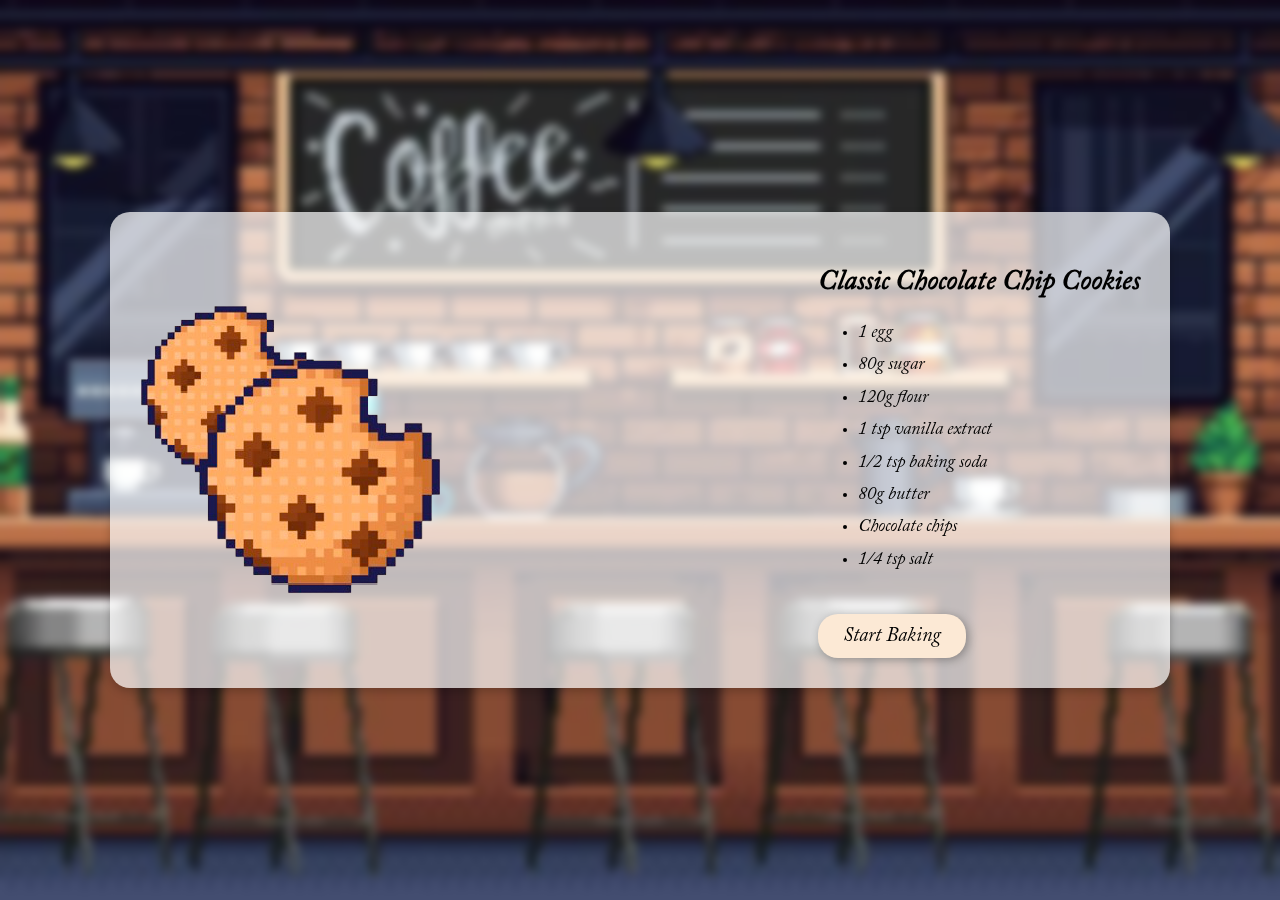
<file: Cooking Game/playcookies.html>
<!DOCTYPE html>
<html lang="en">
<head>
  <meta charset="UTF-8" />
  <meta name="viewport" content="width=device-width, initial-scale=1.0"/>
  <title>Play Cookies</title>
  <style>
    @font-face {
      font-family: myFont;
      src: url(ACaslonPro-Italic.otf);
    }

    body {
      font-family: myFont;
      margin: 0;
      background: url('bg/bg4.png') no-repeat center center/cover;
      height: 100vh;
      display: flex;
      flex-direction: column;
      justify-content: center;
      align-items: center;
      transition: background 0.5s ease;
      background-color: rgba(80, 50, 20, 0.9);
      backdrop-filter: blur(5px);
    }

    .session1, .session2 {
      display: none;
      justify-content: space-between;
      align-items: center;
      width: 90%;
      max-width: 1000px;
      padding: 30px;
      border-radius: 20px;
      background-color: rgba(255, 255, 255, 0.7);
      box-shadow: 0 4px 10px rgba(0,0,0,0.2);
    }

    .active {
      display: flex;
    }

    .session1 img {
      width: 300px;
      image-rendering: pixelated;
    }

    .recipe {
      max-width: 500px;
      padding-left: 40px;
    }

    .recipe h2 {
      font-size: 28px;
      margin-bottom: 15px;
    }

    .recipe ul {
      font-size: 18px;
      line-height: 1.8;
    }

    .continue-btn {
      margin-top: 20px;
      padding: 10px 25px;
      background-color: #fce9d5;
      border: none;
      border-radius: 20px;
      font-size: 20px;
      box-shadow: 2px 2px 10px rgba(0, 0, 0, 0.3);
      cursor: pointer;
      font-family: myFont;
      transition: all 0.3s ease;
    }

    .continue-btn:hover {
      background-color: #f5d2c0;
      transform: translateY(-5px);
    }

    .grid {
      padding: 30px 0;
      display: grid;
      grid-template-columns: repeat(5, 1fr);
      gap: 60px;
      justify-items: center;
      align-items: center;
    }

    .ingredient {
      display: flex;
      flex-direction: column;
      align-items: center;
      justify-content: center;
      width: 110px;
      height: 120px;
      padding: 5px;
      border: 2px solid #fff;
      border-radius: 12px;
      cursor: pointer;
      background-color: rgba(252, 233, 213, 0.2);
      font-family: myFont;
      transition: all 0.2s ease;
      user-select: none;
      text-align: center;
    }

    .ingredient img {
      width: 90px;
      height: 90px;
      object-fit: contain;
      margin-bottom: 6px;
      image-rendering: pixelated;
      pointer-events: none;
    }

    .ingredient p {
      margin: 0;
      font-size: 14px;
    }

    .ingredient.selected {
      background-color: #f5c9a0;
      border-color: #000;
    }

    .ingredient.wrong {
      background-color: #ffb6b6 !important;
      border-color: #a00 !important;
    }

    .submit-btn {
      padding: 10px 20px;
      font-size: 18px;
      border: none;
      background-color: #d8b89c;
      border-radius: 20px;
      font-family: myFont;
      cursor: pointer;
      box-shadow: 2px 2px 8px rgba(0,0,0,0.3);
      margin: 0 auto;
      display: block;
    }

    .submit-btn:hover {
      background-color: #bca18c;
    }
  </style>
</head>
<body>

  <div class="session1 active" id="session1">
    <img src="assets/cookies.png" alt="Cookies Image">
    <div class="recipe">
      <h2>Classic Chocolate Chip Cookies</h2>
      <ul>
        <li>1 egg</li>
        <li>80g sugar</li>
        <li>120g flour</li>
        <li>1 tsp vanilla extract</li>
        <li>1/2 tsp baking soda</li>
        <li>80g butter</li>
        <li>Chocolate chips</li>
        <li>1/4 tsp salt</li>
      </ul>
      <button class="continue-btn" onclick="goToSession2()">Start Baking</button>
    </div>
  </div>

  <div class="session2" id="session2">
    <div class="ingredients">
      <h2>Select the correct ingredients to bake cookies!</h2>
      <div class="grid"></div>
      <button class="submit-btn" onclick="submitIngredients()">Submit</button>
    </div>
  </div>

  <script>
    function shuffle(array) {
      for (let i = array.length - 1; i > 0; i--) {
        const j = Math.floor(Math.random() * (i + 1));
        [array[i], array[j]] = [array[j], array[i]];
      }
      return array;
    }

    function goToSession2() {
      document.body.style.background = "url('assets/table.png') no-repeat center center/cover";

      document.getElementById('session1').classList.remove('active');
      document.getElementById('session2').classList.add('active');

      const correct = [
        "eggs", "sugar", "flour", "vanilla extract",
        "baking soda", "butter", "chocolate chips", "salt"
      ];

      const distractors = [
        "milk", "whipped cream", "honey", "ketchup",
        "mayonnaise", "olive oil", "banana"
      ];

      const allIngredients = shuffle([...correct, ...distractors]);
      const selectedSet = allIngredients.slice(0, 15);

      const grid = document.querySelector('.grid');
      grid.innerHTML = '';

      selectedSet.forEach(name => {
        const wrapper = document.createElement('div');
        wrapper.classList.add('ingredient');
        wrapper.dataset.name = name;

        const filename = name.replace(/\s+/g, '_').toLowerCase();
        const img = document.createElement('img');
        img.src = `assets/ingredients/${filename}.png`;
        img.alt = name;

        const label = document.createElement('p');
        label.textContent = name.charAt(0).toUpperCase() + name.slice(1);

        wrapper.appendChild(img);
        wrapper.appendChild(label);
        grid.appendChild(wrapper);
      });

      window.correctIngredients = correct;
    }

    document.addEventListener('click', function(e) {
      const item = e.target.closest('.ingredient');
      if (item) {
        item.classList.toggle('selected');
      }
    });

    function submitIngredients() {
      const selectedButtons = document.querySelectorAll('.ingredient.selected');
      const selectedNames = Array.from(selectedButtons).map(btn => btn.dataset.name);

      let correctCount = 0;
      let wrongCount = 0;

      selectedButtons.forEach(btn => {
        const name = btn.dataset.name;
        if (!window.correctIngredients.includes(name)) {
          btn.classList.add('wrong');
          wrongCount++;
        } else {
          correctCount++;
        }
      });

      const rawScore = correctCount - wrongCount;
      const adjustedScore = Math.max(0, rawScore);
      const percentage = Math.round((adjustedScore / window.correctIngredients.length) * 100);

      setTimeout(() => {
        window.location.href = `end.html?score=${percentage}&food=cookies`;
      }, 1000);
    }
  </script>
</body>
</html>
</file>
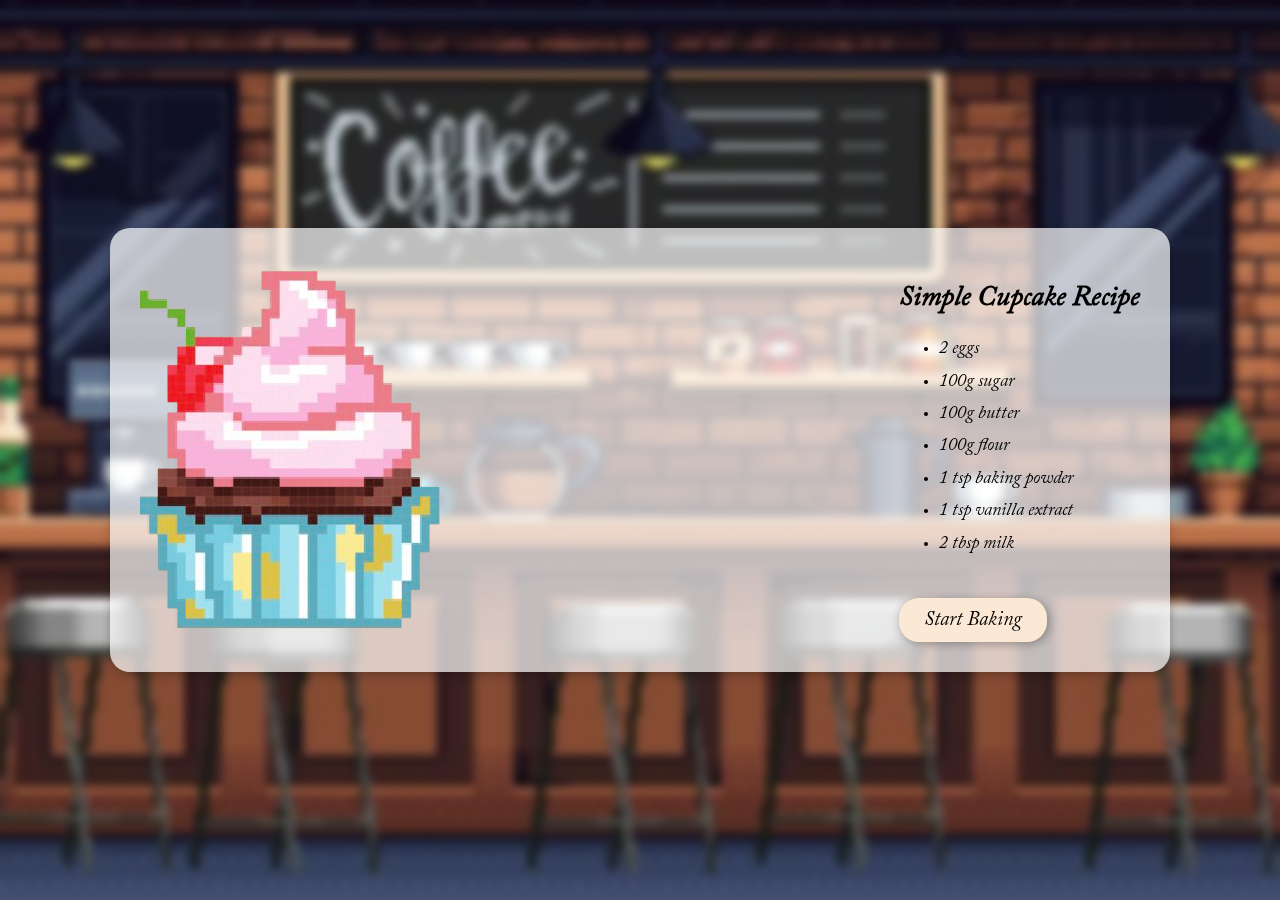
<file: Cooking Game/playcupcake.html>
<!DOCTYPE html>
<html lang="en">
<head>
  <meta charset="UTF-8" />
  <meta name="viewport" content="width=device-width, initial-scale=1.0"/>
  <title>Play Cupcake</title>
  <style>
    @font-face {
      font-family: myFont;
      src: url(ACaslonPro-Italic.otf);
    }

    body {
      font-family: myFont;
      margin: 0;
      background: url('bg/bg4.png') no-repeat center center/cover;
      height: 100vh;
      display: flex;
      flex-direction: column;
      justify-content: center;
      align-items: center;
      transition: background 0.5s ease;
      background-color: rgba(80, 50, 20, 0.9);
      backdrop-filter: blur(5px);
    }

    .session1, .session2 {
      display: none;
      justify-content: space-between;
      align-items: center;
      width: 90%;
      max-width: 1000px;
      padding: 30px;
      border-radius: 20px;
      background-color: rgba(255, 255, 255, 0.7);
      box-shadow: 0 4px 10px rgba(0,0,0,0.2);
    }

    .active {
      display: flex;
    }

    .session1 img {
      width: 300px;
      image-rendering: pixelated;
    }

    .recipe {
      max-width: 500px;
      padding-left: 40px;
    }

    .recipe h2 {
      font-size: 28px;
      margin-bottom: 15px;
    }

    .recipe ul {
      font-size: 18px;
      line-height: 1.8;
    }

    .continue-btn {
      margin-top: 20px;
      padding: 10px 25px;
      background-color: #fce9d5;
      border: none;
      border-radius: 20px;
      font-size: 20px;
      box-shadow: 2px 2px 10px rgba(0, 0, 0, 0.3);
      cursor: pointer;
      transition: all 0.3s ease;
      font-family: myFont;
    }

    .continue-btn:hover {
      background-color: #f5d2c0;
      transform: translateY(-5px);
    }

    .grid {
      padding: 30px 0px;
      display: grid;
      grid-template-columns: repeat(5, 1fr);
      gap: 60px;
      justify-items: center;
      align-items: center;
    }

    .ingredient {
      display: flex;
      flex-direction: column;
      align-items: center;
      justify-content: center;
      width: 110px;
      height: 120px;
      padding: 5px;
      border: 2px solid #fff;
      border-radius: 12px;
      cursor: pointer;
      background-color: rgba(252, 233, 213, 0.2);
      font-family: myFont;
      transition: all 0.2s ease;
      user-select: none;
      text-align: center;
    }

    .ingredient img {
      width: 90px;
      height: 90px;
      object-fit: contain;
      margin-bottom: 6px;
      image-rendering: pixelated;
      pointer-events: none;
    }

    .ingredient p {
      margin: 0;
      font-size: 14px;
    }

    .ingredient.selected {
      background-color: #f5c9a0;
      border-color: #000;
    }

    .ingredient.wrong {
      background-color: #ffb6b6 !important;
      border-color: #a00 !important;
    }

    .submit-btn {
      padding: 10px 20px;
      font-size: 18px;
      border: none;
      background-color: #d8b89c;
      border-radius: 20px;
      font-family: myFont;
      cursor: pointer;
      box-shadow: 2px 2px 8px rgba(0,0,0,0.3);
      margin: 0 auto;
      display: block;
    }

    .submit-btn:hover {
      background-color: #bca18c;
    }
  </style>
</head>
<body>

  <!-- Session 1: Memorize -->
  <div class="session1 active" id="session1">
    <img src="assets/cupcake.png" alt="Cupcake Image">
    <div class="recipe">
      <h2>Simple Cupcake Recipe</h2>
      <ul>
        <li>2 eggs</li>
        <li>100g sugar</li>
        <li>100g butter</li>
        <li>100g flour</li>
        <li>1 tsp baking powder</li>
        <li>1 tsp vanilla extract</li>
        <li>2 tbsp milk</li>
      </ul>
      <button class="continue-btn" onclick="goToSession2()">Start Baking</button>
    </div>
  </div>

  <!-- Session 2: Ingredient Selection -->
  <div class="session2" id="session2">
    <div class="ingredients">
      <h2>Click the correct ingredients to make the cupcake!</h2>
      <div class="grid"></div>
      <button class="submit-btn" onclick="submitIngredients()">Submit</button>
    </div>
  </div>

  <script>
    function shuffle(array) {
      for (let i = array.length - 1; i > 0; i--) {
        const j = Math.floor(Math.random() * (i + 1));
        [array[i], array[j]] = [array[j], array[i]];
      }
      return array;
    }

    function goToSession2() {
      document.body.style.background = "url('assets/table.png') no-repeat center center/cover";

      document.getElementById('session1').classList.remove('active');
      document.getElementById('session2').classList.add('active');

      const correct = [
        "eggs", "sugar", "butter", "flour",
        "baking powder", "vanilla extract", "milk"
      ];

      const distractors = [
        "salt", "oil", "soy sauce", "whipped cream",
        "strawberries", "pepper", "mayonnaise", "cream cheese"
      ];

      const allIngredients = shuffle([...correct, ...distractors]);
      const selectedSet = allIngredients.slice(0, 15);

      const grid = document.querySelector('.grid');
      grid.innerHTML = '';

      selectedSet.forEach(name => {
        const wrapper = document.createElement('div');
        wrapper.classList.add('ingredient');
        wrapper.dataset.name = name;

        const img = document.createElement('img');
        const filename = name.replace(/\s+/g, '_').toLowerCase();
        img.src = `assets/ingredients/${filename}.png`;
        img.alt = name;

        const label = document.createElement('p');
        label.textContent = name.charAt(0).toUpperCase() + name.slice(1);

        wrapper.appendChild(img);
        wrapper.appendChild(label);
        grid.appendChild(wrapper);
      });

      window.correctIngredients = correct;
    }

    document.addEventListener('click', function(e) {
      const item = e.target.closest('.ingredient');
      if (item) {
        item.classList.toggle('selected');
      }
    });

    function submitIngredients() {
      const selectedButtons = document.querySelectorAll('.ingredient.selected');
      const selectedNames = Array.from(selectedButtons).map(btn => btn.dataset.name);

      let correctCount = 0;
      let wrongCount = 0;

      selectedButtons.forEach(btn => {
        const name = btn.dataset.name;
        if (!window.correctIngredients.includes(name)) {
          btn.classList.add('wrong');
          wrongCount++;
        } else {
          correctCount++;
        }
      });

      const rawScore = correctCount - wrongCount;
      const adjustedScore = Math.max(0, rawScore);
      const percentage = Math.round((adjustedScore / window.correctIngredients.length) * 100);

      setTimeout(() => {
        window.location.href = `end.html?score=${percentage}&food=cupcake`;
      }, 1000);
    }
  </script>
</body>
</html>
</file>
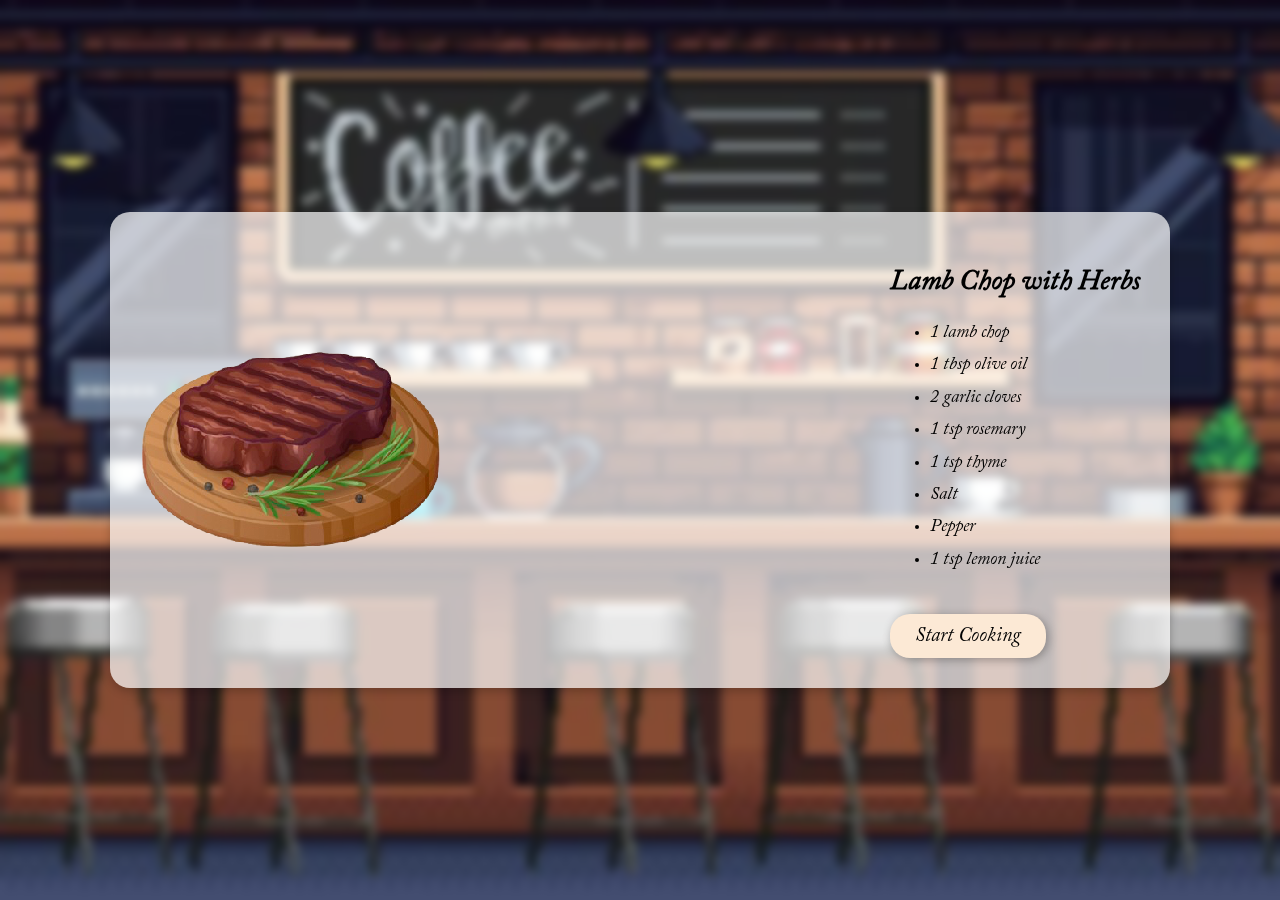
<file: Cooking Game/playlambchop.html>
<!DOCTYPE html>
<html lang="en">
<head>
  <meta charset="UTF-8" />
  <meta name="viewport" content="width=device-width, initial-scale=1.0"/>
  <title>Play Lamb Chop</title>
  <style>
    @font-face {
      font-family: myFont;
      src: url(ACaslonPro-Italic.otf);
    }

    body {
      font-family: myFont;
      margin: 0;
      background: url('bg/bg4.png') no-repeat center center/cover;
      height: 100vh;
      display: flex;
      flex-direction: column;
      justify-content: center;
      align-items: center;
      transition: background 0.5s ease;
      background-color: rgba(80, 50, 20, 0.9);
      backdrop-filter: blur(5px);
    }

    .session1, .session2 {
      display: none;
      justify-content: space-between;
      align-items: center;
      width: 90%;
      max-width: 1000px;
      padding: 30px;
      border-radius: 20px;
      background-color: rgba(255, 255, 255, 0.7);
      box-shadow: 0 4px 10px rgba(0,0,0,0.2);
    }

    .active {
      display: flex;
    }

    .session1 img {
      width: 300px;
      image-rendering: pixelated;
    }

    .recipe {
      max-width: 500px;
      padding-left: 40px;
    }

    .recipe h2 {
      font-size: 28px;
      margin-bottom: 15px;
    }

    .recipe ul {
      font-size: 18px;
      line-height: 1.8;
    }

    .continue-btn {
      margin-top: 20px;
      padding: 10px 25px;
      background-color: #fce9d5;
      border: none;
      border-radius: 20px;
      font-size: 20px;
      box-shadow: 2px 2px 10px rgba(0, 0, 0, 0.3);
      cursor: pointer;
      transition: all 0.3s ease;
      font-family: myFont;
    }

    .continue-btn:hover {
      background-color: #f5d2c0;
      transform: translateY(-5px);
    }

    .grid {
      padding: 30px 0px;
      display: grid;
      grid-template-columns: repeat(5, 1fr);
      gap: 60px;
      justify-items: center;
      align-items: center;
    }

    .ingredient {
      display: flex;
      flex-direction: column;
      align-items: center;
      justify-content: center;
      width: 110px;
      height: 120px;
      padding: 5px;
      border: 2px solid #fff;
      border-radius: 12px;
      cursor: pointer;
      background-color: rgba(252, 233, 213, 0.2);
      font-family: myFont;
      transition: all 0.2s ease;
      user-select: none;
      text-align: center;
    }

    .ingredient img {
      width: 90px;
      height: 90px;
      object-fit: contain;
      margin-bottom: 6px;
      image-rendering: pixelated;
      pointer-events: none;
    }

    .ingredient p {
      margin: 0;
      font-size: 14px;
    }

    .ingredient.selected {
      background-color: #f5c9a0;
      border-color: #000;
    }

    .ingredient.wrong {
      background-color: #ffb6b6 !important;
      border-color: #a00 !important;
    }

    .submit-btn {
      padding: 10px 20px;
      font-size: 18px;
      border: none;
      background-color: #d8b89c;
      border-radius: 20px;
      font-family: myFont;
      cursor: pointer;
      box-shadow: 2px 2px 8px rgba(0,0,0,0.3);
      margin: 0 auto;
      display: block;
    }

    .submit-btn:hover {
      background-color: #bca18c;
    }
  </style>
</head>
<body>

  <div class="session1 active" id="session1">
    <img src="assets/lambchop.png" alt="Lamb Chop Image">
    <div class="recipe">
      <h2>Lamb Chop with Herbs</h2>
      <ul>
        <li>1 lamb chop</li>
        <li>1 tbsp olive oil</li>
        <li>2 garlic cloves</li>
        <li>1 tsp rosemary</li>
        <li>1 tsp thyme</li>
        <li>Salt</li>
        <li>Pepper</li>
        <li>1 tsp lemon juice</li>
      </ul>
      <button class="continue-btn" onclick="goToSession2()">Start Cooking</button>
    </div>
  </div>

  <div class="session2" id="session2">
    <div class="ingredients">
      <h2>Select the correct ingredients to cook lamb chop!</h2>
      <div class="grid"></div>
      <button class="submit-btn" onclick="submitIngredients()">Submit</button>
    </div>
  </div>

  <script>
    function shuffle(array) {
      for (let i = array.length - 1; i > 0; i--) {
        const j = Math.floor(Math.random() * (i + 1));
        [array[i], array[j]] = [array[j], array[i]];
      }
      return array;
    }

    function goToSession2() {
      document.body.style.background = "url('assets/table.png') no-repeat center center/cover";

      document.getElementById('session1').classList.remove('active');
      document.getElementById('session2').classList.add('active');

      const correct = [
        "lamb", "olive oil", "garlic", "rosemary",
        "thyme", "salt", "pepper", "lemon juice"
      ];

      const distractors = [
        "sugar", "whipped cream", "milk", "cake flour",
        "strawberries", "butter", "vanilla extract"
      ];

      const allIngredients = shuffle([...correct, ...distractors]);
      const selectedSet = allIngredients.slice(0, 15);

      const grid = document.querySelector('.grid');
      grid.innerHTML = '';

      selectedSet.forEach(name => {
        const wrapper = document.createElement('div');
        wrapper.classList.add('ingredient');
        wrapper.dataset.name = name;

        const filename = name.replace(/\s+/g, '_').toLowerCase();
        const img = document.createElement('img');
        img.src = `assets/ingredients/${filename}.png`;
        img.alt = name;

        const label = document.createElement('p');
        label.textContent = name.charAt(0).toUpperCase() + name.slice(1);

        wrapper.appendChild(img);
        wrapper.appendChild(label);
        grid.appendChild(wrapper);
      });

      window.correctIngredients = correct;
    }

    document.addEventListener('click', function(e) {
      const item = e.target.closest('.ingredient');
      if (item) {
        item.classList.toggle('selected');
      }
    });

    function submitIngredients() {
      const selectedButtons = document.querySelectorAll('.ingredient.selected');
      const selectedNames = Array.from(selectedButtons).map(btn => btn.dataset.name);

      let correctCount = 0;
      let wrongCount = 0;

      selectedButtons.forEach(btn => {
        const name = btn.dataset.name;
        if (!window.correctIngredients.includes(name)) {
          btn.classList.add('wrong');
          wrongCount++;
        } else {
          correctCount++;
        }
      });

      const rawScore = correctCount - wrongCount;
      const adjustedScore = Math.max(0, rawScore);
      const percentage = Math.round((adjustedScore / window.correctIngredients.length) * 100);

      setTimeout(() => {
        window.location.href = `end.html?score=${percentage}&food=lambchop`;

      }, 1000);
    }
  </script>
</body>
</html>
</file>
<file: styles.css>
/* Import classic and modern vintage fonts */
@import url('https://fonts.googleapis.com/css2?family=Playfair+Display:wght@400;700&display=swap');
@import url('https://fonts.googleapis.com/css2?family=Sour+Gummy:ital,wght@0,100..900;1,100..900&display=swap');
@import url('https://fonts.googleapis.com/css2?family=Bebas+Neue&display=swap');

@font-face {
    font-family: myFont;
    src: url(ACaslonPro-Bold.otf);
}
@font-face {
    font-family: Cursive;
    src: url(../../../../.Trash/lesley-font-demo/LesleyDemo.otf);
}
button{
    font-family: Cursive;
}

@font-face {
    font-family: Classic;
    src: url(britishclassical-thinitalic.otf);
}

p h1{
    font-family: myFont;
}
body {
    margin: 0;
    padding: 0;
    background-color: #EAEAE7;
    color: #646355;
    padding-top: 80px; /* Prevents navbar from hiding content */
}

#welcome {
    position: relative;
    width: 100%;
    height: 100vh;
    overflow: hidden;
    display: flex;
    align-items: center;
    justify-content: flex-end; /* Align text to the right */
    padding-right: 10%;
    text-align: right;
}

.welcome-content {
    position: relative;
    z-index: 2;
    display: flex;
    flex-direction: column;
    align-items: flex-end; /* Align text and button to the right */
}

/* Typewriter Effect */
#welcome h2 {
    font-family: myFont;
    text-transform: uppercase;
    font-size: 110px;
    color: white;
    overflow: hidden;
    white-space: nowrap;
    border-right: 4px solid white; /* Cursor effect */
    display: inline-block;
    min-height: 120px; /* Prevents text movement */
}

/* Button style (Fixed Position) */
.welcome-content .btn {
    margin-top: 20px;
    position: relative; /* Keeps the button stable */
}




/* Navbar Styling */
.navbar {
    display: flex;
    align-items: center;
    justify-content: space-between;
    background-color:  #9E7E67;
    padding: 15px 25px;
    position: fixed;
    top: 0;
    left: 0;
    right: 0;
    z-index: 1000;
    transition: background-color 0.3s ease;
    box-shadow: 0px 4px 10px rgba(0, 0, 0, 0.2); /* Adds shadow to navbar */
}

.navbar:hover {
    background-color:#D3C6BC;
    box-shadow: 0px 6px 12px rgba(0, 0, 0, 0.3);
}

.logo img {
    width: 111px;
    margin: -20px 10px;
    width: 150px;
}

.nav-links {
    list-style: none;
    display: flex;
    gap: 20px;
}

.nav-links li {
    display: inline;
}

.nav-links a {
    text-decoration: none;
    color: #646355;
    padding: 10px 15px;
    border-radius: 5px;
    transition: all 0.3s ease;
    font-weight: bold;
}

.nav-links a:hover {
    background-color: #A59083;
    color: white;
}

#about img{
    width: 350px;
}

/* Button Styling */
.btn-7 {
    position: relative;
    display: inline-block;
    overflow: hidden;
    background: linear-gradient(0deg, #EAEAE7 0%, #9E7E67 100%);
    color: #646355;
    line-height: 42px;
    padding: 10px 20px;
    border: none;
    border-radius: 5px;
    transition: all 0.3s ease;
    font-weight: light;
}

.btn-7:hover {
    color: #EAEAE7;
    background: #646355;
}
#welcome {
    position: relative;
    width: 100%;
    height: 100vh;
    overflow: hidden;
    display: flex;
    align-items: center;
    justify-content: center;
    text-align: center;
    color: white; /* Make text visible */
}

.welcome-bg {
    position: absolute;
    top: 0;
    left: 0;
    width: 100%;
    height: 100%;
    background-size: cover;
    background-position: center;
    background-repeat: no-repeat;
    opacity: 0;
    transition: opacity 1.5s ease-in-out;
}

/* Dark overlay */
#welcome::after {
    content: "";
    position: absolute;
    top: 0;
    left: 0;
    width: 100%;
    height: 100%;
    background: rgba(0, 0, 0, 0.5); /* Adjust the last value (0.5) for darker/lighter effect */
    z-index: 1;
}

/* Make the text appear above the dark background */
.hero-content {
    position: relative;
    z-index: 2;
}

/* Active class for background fade effect */
.welcome-bg.active {
    opacity: 1;
}



#hero {
    background-color: #A59083;
    text-align: center;
    padding: 80px 20px;
    color: white;
}

.hero-content h2 {
    font-size: 2em;
}

.btn {
    font-family: cursive;
    display: inline-block;
    background-color: #646355;
    color: white;
    padding: 10px 20px;
    text-decoration: none;
    border-radius: 5px;
    margin-top: 10px;
}

.btn:hover {
    background-color: #4C4A45;
}

section {
    text-align: center;
    padding: 50px 20px;
}

.gallery-container {
    display: flex;
    justify-content: center;
    gap: 10px;
}

.gallery-item {
    width: 100px;
    height: 100px;
    background-color: #D3C6BC;
    border-radius: 5px;
}

footer {
    background-color: #9E7E67;
    color: white;
    text-align: center;
    padding: 10px;
}



#scrollToTop::after {
    content: "↑";
    position: absolute;
    font-size: 20px;
    color: white;
    left: 50%;
    top: 50%;
    transform: translate(-50%, -50%);
}
/* Scroll to Top Button */
#scrollToTop {
    position: fixed;
    bottom: 20px;
    left: 20px;
    width: 50px;
    height: 50px;
    cursor: pointer;
    z-index: 1000;
    opacity: 0;
    transition: opacity 0.3s ease-in-out;
    background-color: #895129; /* Classic background */
    border-radius: 50%;
    box-shadow: 0px 4px 10px rgba(0, 0, 0, 0.3);
    display: flex;
    align-items: center;
    justify-content: center;
}

/* Fix arrow alignment */
#scrollToTop svg {
    transform: rotate(0deg); /* Ensure the arrow is upright */
}

/* Progress circle animation */
#scrollToTop circle {
    transition: stroke-dashoffset 0.3s linear;
}

/* Hover effect */
#scrollToTop:hover {
    box-shadow: 0px 6px 12px rgba(0, 0, 0, 0.4);
}


#scrollToTop svg text {
    fill: #fff; /* Change arrow color */
    font-weight: bold;
}

#scrollToTop circle {
    stroke: #D3C6BC; /* Change progress circle color */
}

#games, #testimonials, #team, #news {
    background-color: #EAEAE7;
    color: #646355;
  }
  
  #games .gallery-item {
    width: 100px;
    height: 100px;
    background-color: #D3C6BC;
    display: flex;
    align-items: center;
    justify-content: center;
    font-weight: bold;
    border-radius: 5px;
    font-family: myFont;
    font-size: 16px;
    box-shadow: 2px 2px 6px rgba(0,0,0,0.2);
  }
  #testimonials {
    background-color: #D3C6BC;
    padding: 60px 20px;
    color: #333;
  }
  
  .testimonial-container {
    display: flex;
    justify-content: center;
    flex-wrap: wrap;
    gap: 30px;
    margin-top: 40px;
  }
  
  .testimonial-card {
    width: 220px;
    height: 150px;
    perspective: 1000px;
  }
  
  .testimonial-card .front,
  .testimonial-card .back {
    width: 100%;
    height: 100%;
    background-color: #F8F3E7;
    border-radius: 15px;
    box-shadow: 4px 4px 12px rgba(0, 0, 0, 0.2);
    padding: 20px;
    backface-visibility: hidden;
    position: absolute;
    transition: transform 0.6s ease;
    display: flex;
    flex-direction: column;
    justify-content: center;
    font-family: myFont;
    font-size: 14px;
    text-align: center;
  }
  
  .testimonial-card .back {
    transform: rotateY(180deg);
    background-color: #EAEAE7;
  }
  
  .testimonial-card:hover .front {
    transform: rotateY(180deg);
  }
  
  .testimonial-card:hover .back {
    transform: rotateY(360deg);
  }
  


.testimonial-container{
    gap: 100px;
}
#team {
    background-color: #EAEAE7;
    text-align: center;
    padding: 60px 20px;
    color: #646355;
  }
  
  .team-container {
    display: flex;
    justify-content: center;
    gap: 40px;
    flex-wrap: wrap;
    margin-top: 40px;
  }
  
  .team-member {
    background-color: #F8F3E7;
    padding: 20px;
    border-radius: 15px;
    width: 180px;
    box-shadow: 4px 4px 12px rgba(0, 0, 0, 0.2);
    font-family: myFont;
  }
  
  .team-member img {
    width: 100%;
    height: 180px;
    object-fit: cover;
    border-radius: 12px;
    margin-bottom: 15px;
  }
  
  .team-member .name {
    font-size: 18px;
    font-weight: bold;
    margin: 5px 0;
  }
  
  .team-member .role {
    font-size: 14px;
    color: #9E7E67;
  }
</file>
